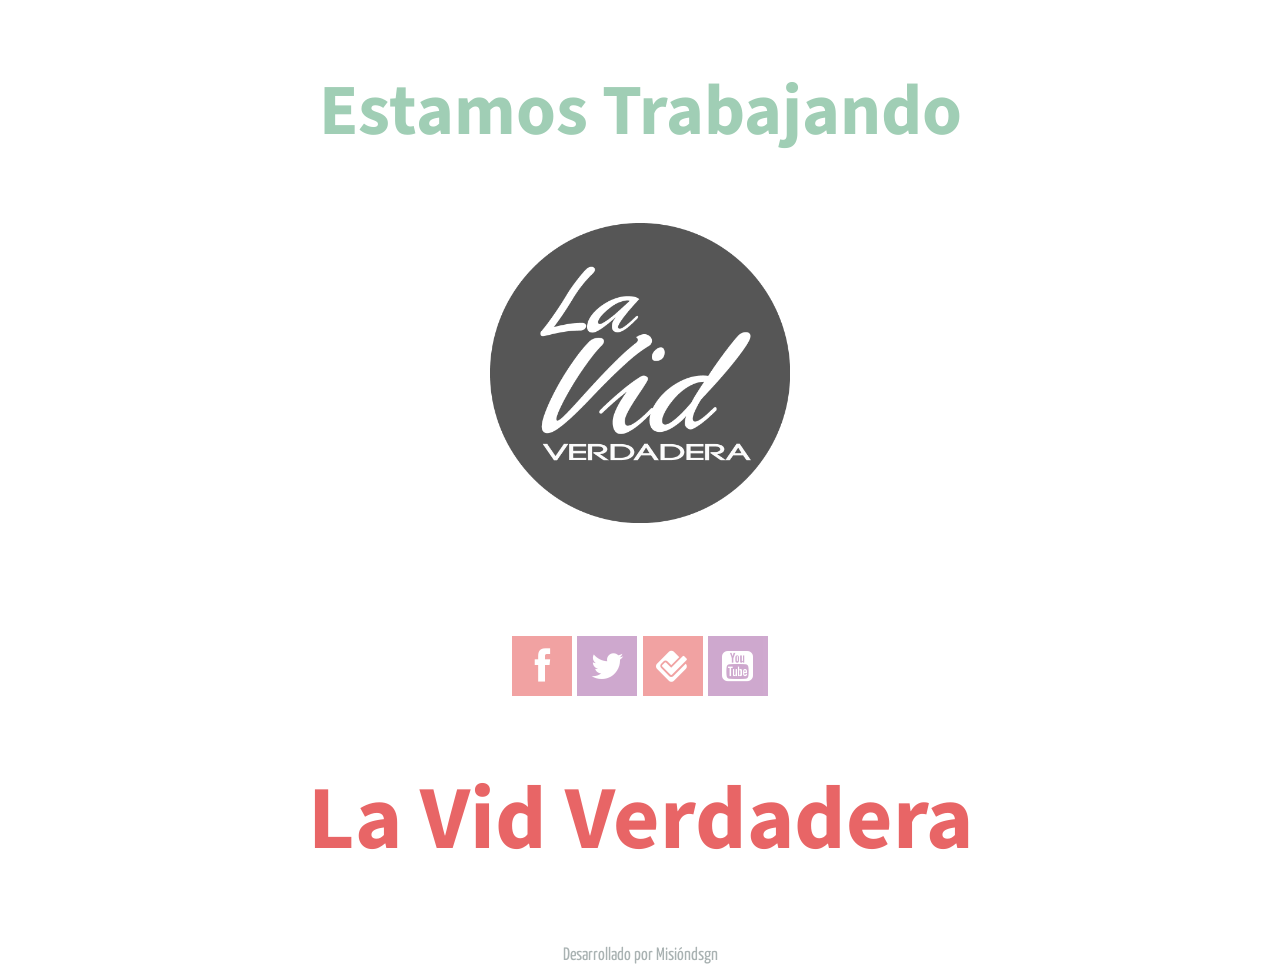
<file: index.html>
<!doctype html>
<html lang="es">
<head>
	<meta charset="utf-8" />
	<title>Estamos en Construcción | La Vid Verdadera Culiacán</title>
	<link rel="stylesheet" href="css/normalize.css">
	<link rel="stylesheet" href="css/estilo.css">
	<link href='http://fonts.googleapis.com/css?family=Source+Sans+Pro:300' rel='stylesheet' type='text/css'>
	<link href='http://fonts.googleapis.com/css?family=Yanone+Kaffeesatz:300' rel='stylesheet' type='text/css'>
	<link href="//netdna.bootstrapcdn.com/font-awesome/4.0.3/css/font-awesome.css" rel="stylesheet">
	<link rel="stylesheet" href="css/font-awesome/css/font-awesome.min.css">

</head>
<body>
	<header>
		<h2>Estamos Trabajando</h2>
	</header>
	<img id="logo" src="img/logo.png" alt="">
	
	<section id="redessociales">

	<a href="https://www.facebook.com/lavidculiacan" class="redes uno op" target="_blank"><i class="fa fa-facebook rs"></i></a>
	<a href="https://twitter.com/lavidculiacan" class="redes dos op" target="_blank"><i class="fa fa-twitter rs"></i></a>
	<a href="https://es.foursquare.com/v/iglesia-la-vid-verdadera/51ba7036498e1e3c4ad664f1" class="redes uno op" target="_blank"><i class="fa fa-foursquare rs"></i></a>
	<a href="http://www.youtube.com/user/LaVidCuliacan" class="redes dos op" target="_blank"><i class="fa fa-youtube-square rs"></i></a>

	</section>
	<h1 id="titulo">La Vid Verdadera</h1>
	<footer><a href="https://twitter.com/sheshevnko" id="desarrollado">Desarrollado por Misióndsgn</a></footer>
	<script>
  (function(i,s,o,g,r,a,m){i['GoogleAnalyticsObject']=r;i[r]=i[r]||function(){
  (i[r].q=i[r].q||[]).push(arguments)},i[r].l=1*new Date();a=s.createElement(o),
  m=s.getElementsByTagName(o)[0];a.async=1;a.src=g;m.parentNode.insertBefore(a,m)
  })(window,document,'script','//www.google-analytics.com/analytics.js','ga');

  ga('create', 'UA-39935301-1', 'lavidculiacan.com');
  ga('send', 'pageview');

</script>
</body>
</html>
</file>
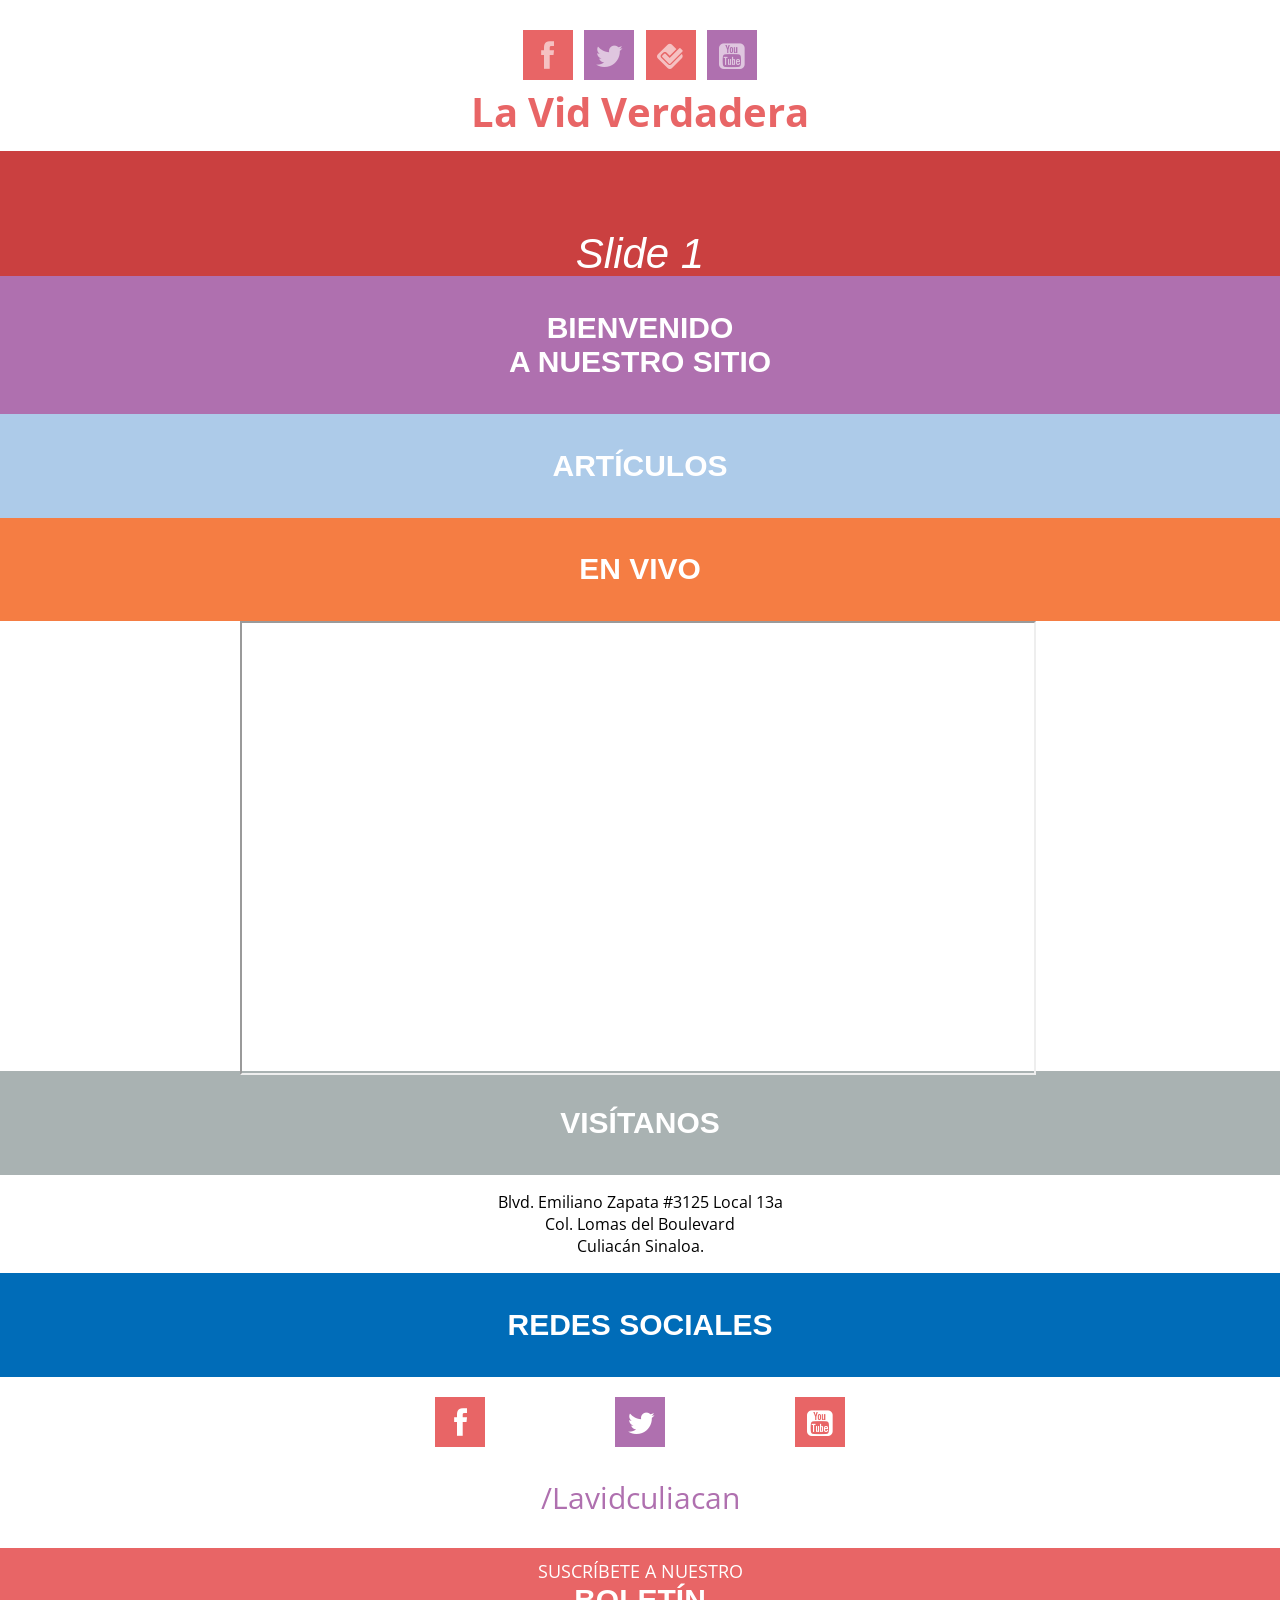
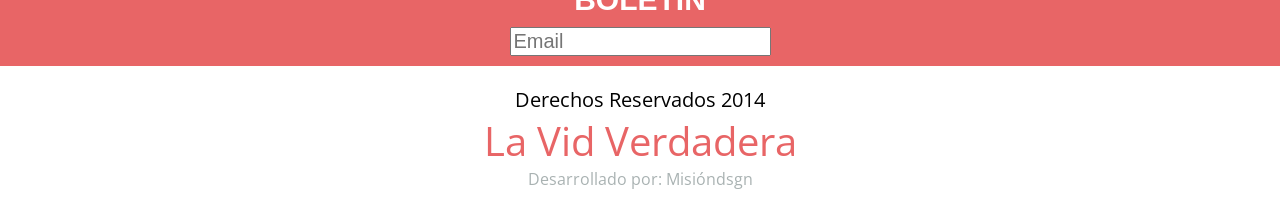
<file: completo/index.html>
<!doctype html>
<html lang="es">
<head>
	<meta charset="UTF-8" />
	<meta name="viewport" content="width=device-width, initial-scale=1"/>
	<title>Bienvenidos | La Vid Verdadera Culiacán</title>
	<link rel="stylesheet" href="css/normalize.css">
	<link rel="stylesheet" href="css/estilos.css">
	<link rel="stylesheet" href="css/slide_style.css">
	<link rel="stylesheet" href="css/font-awesome/css/font-awesome.min.css">
	<link rel="stylesheet" href="css/idangerous.swiper.css">
	<link href='http://fonts.googleapis.com/css?family=Open+Sans:300' rel='stylesheet' type='text/css'>
	<link href='http://fonts.googleapis.com/css?family=Open+Sans+Condensed:300' rel='stylesheet' type='text/css'>
	
</head>
<body>
	<header>
		<section id="redessociales_header">
			<a href="https://www.facebook.com/lavidculiacan" class="cuadros salmon" target="_blank"><i class="fa fa-facebook rs"></i></a>
			<a href="https://twitter.com/lavidculiacan" class="cuadros lila" target="_blank"><i class="fa fa-twitter rs"></i></a>
			<a href="https://es.foursquare.com/v/iglesia-la-vid-verdadera/51ba7036498e1e3c4ad664f1" class="cuadros salmon" target="_blank"><i class="fa fa-foursquare rs"></i></a>
			<a href="http://www.youtube.com/user/LaVidCuliacan" class="cuadros lila" target="_blank"><i class="fa fa-youtube-square rs"></i></a>
		</section>
		<h1>La Vid Verdadera</h1>
	</header>
	<section id="slide">
		 <div class="swiper-container">
    <div class="swiper-wrapper">
      <div class="swiper-slide red-slide">
        <div class="title">Slide 1</div>
      </div>
      <div class="swiper-slide blue-slide">
        <div class="title">Slide 2</div>
      </div>
      <div class="swiper-slide orange-slide">
        <div class="title">Slide 3</div>
      </div>
      <div class="swiper-slide green-slide">
        <div class="title">Slide 4</div>
      </div>
      <div class="swiper-slide pink-slide">
        <div class="title">Slide 5</div>
      </div>
      <div class="swiper-slide red-slide">
        <div class="title">Slide 6</div>
      </div>
      <div class="swiper-slide blue-slide">
        <div class="title">Slide 7</div>
      </div>
      <div class="swiper-slide orange-slide">
        <div class="title">Slide 8</div>
      </div>
    </div>
    <div class="pagination"></div>
  </div>
	</section>
	<section id="bienvenidos">
		<h2>BIENVENIDO <br /> A NUESTRO SITIO</h2>
	</section>
	<section id="articulos">
		<h2>ARTÍCULOS</h2>
	</section>
	<section id="live">
		<h2>EN VIVO</h2>
	</section>
		<section id="contenedor">
    		<div class="videoresponsive">
    		<iframe src="//www.ustream.tv/embed/12550894?wmode=direct"></iframe>
    		</div>
	</section>
	<section id="visitanos">
		<h2>VISÍTANOS</h2>
	</section>
		<p class="direccion">Blvd. Emiliano Zapata #3125 Local 13a <br /> Col. Lomas del Boulevard <br /> Culiacán Sinaloa.</p>
	
	<section id="map">
		<h2>MAPA</h2>
	</section>
	<section id="redessociales">
		<h2>REDES SOCIALES</h2>
	</section>
	<section id="redes">
		<a href="https://www.facebook.com/lavidculiacan" class="cuadros salmon rs"target="_blank"><i class="fa fa-facebook rs"></i></a>
		<a href="https://twitter.com/lavidculiacan" class="cuadros lila rs" target="_blank"><i class="fa fa-twitter rs"></i></a>
		<a href="http://www.youtube.com/user/LaVidCuliacan" class="cuadros salmon rs" target="_blank"><i class="fa fa-youtube-square rs"></i></a>
		<p>/Lavidculiacan</p>
	</section>
	<section id="boletin">

	<p class="slim">SUSCRÍBETE A NUESTRO</p><h2 class="boletin">BOLETÍN</h2>
	<input type="email" id="user-email" placeholder="Email"  required/>
	</section>
	<footer>
		<p class="dr">Derechos Reservados 2014</p>
		<p class="sello">La Vid Verdadera</p>
		<p class="desarrollado">Desarrollado por: <a href="#">Misióndsgn</a></p>
	</footer>
	<script src="js/jquery-1.10.1.min.js"></script>
  	<script src="js/idangerous.swiper-2.1.min.js"></script>
  <script>
  		var mySwiper = new Swiper('.swiper-container',{
    		pagination: '.pagination',
    		paginationClickable: true
  		})
  </script>
</body>
</html>
</file>
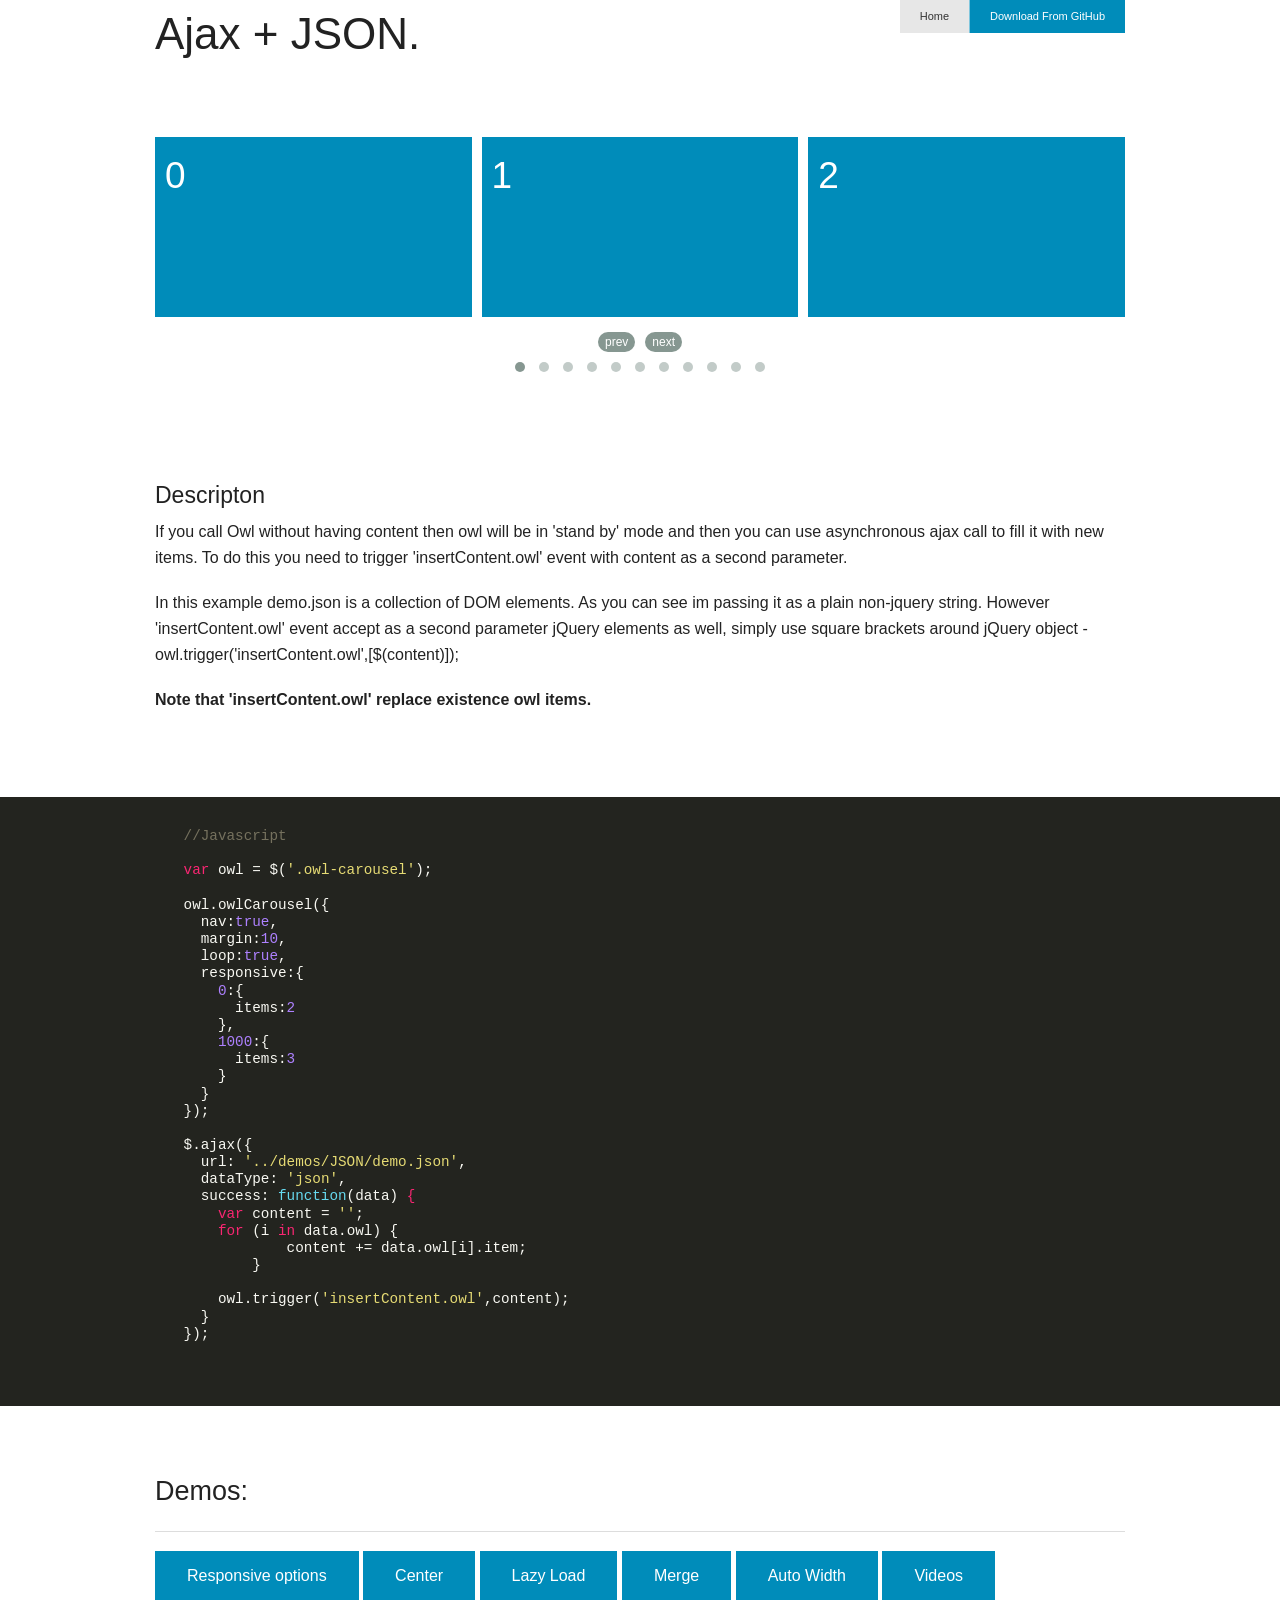
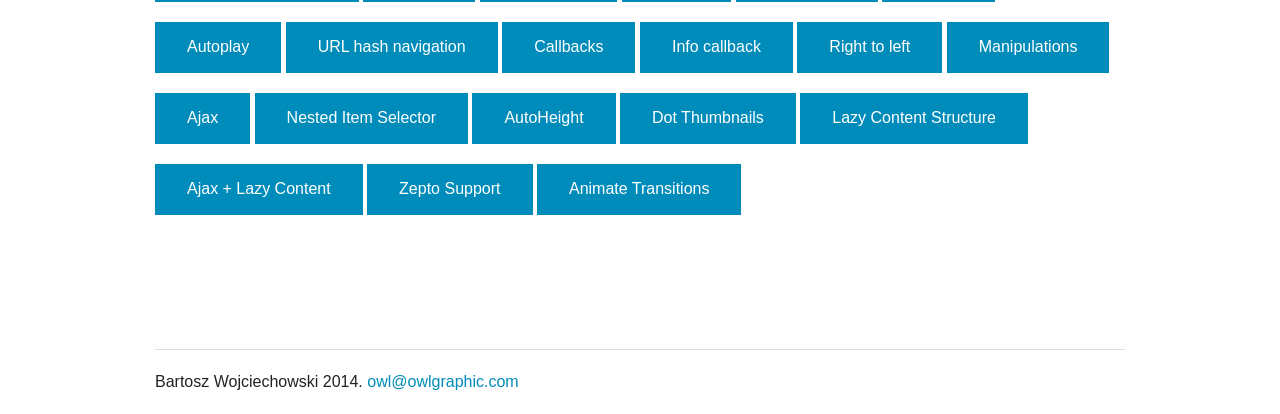
<file: completo/css/demos/ajax.html>
<!doctype html>
<html lang="en">
<head>
	<meta charset="UTF-8">
	<meta name="viewport" content="width=device-width, initial-scale=1.0" />
	<title>Owl Carousel 2.0.0-beta - Ajax + JSON demo</title>
	<link rel="stylesheet" href="../assets/css/foundation.min.css" />
	<link rel="stylesheet" href="../owlcarousel/owl.carousel.css">
	<link rel="stylesheet" href="../owlcarousel/owl.theme.css">
	<link rel="stylesheet" href="../assets/js/highlight/styles/monokai_sublime.css">
	<link rel="stylesheet" href="../assets/css/demo.css">
	
</head>
<body>
<div class="header">
	<div class="row">
	  <div class="large-12 columns">
		<h1 class="left">Ajax + JSON.</h1>
		<ul class="button-group right">
			<li><a href="../index.html" class="button secondary tiny button">Home</a></li>
			<li><a href="https://github.com/OwlFonk/OwlCarousel2" class="button tiny show-for-medium-up">Download From GitHub</a></li>
		</ul>
	  </div>
	</div>
</div>
<div class="margin-top">
	
	<div class="row">
		<div class="large-12 columns">
			<div class="owl-carousel">

			</div>
		</div>
	</div>
</div>

<div class="content">
	<div class="row margin-top">
		<div class="large-12 columns">
			<h4>Descripton</h4>
			<p>If you call Owl without having content then owl will be in 'stand by' mode and then you can use asynchronous ajax call to fill it with new items. To do this you need to trigger 'insertContent.owl' event with content as a second parameter.</p>
			<p>In this example demo.json is a collection of DOM elements. As you can see im passing it as a plain non-jquery string. However 'insertContent.owl' event accept as a second parameter jQuery elements as well, simply use square brackets around jQuery object - owl.trigger('insertContent.owl',[$(content)]); </p>
			<p><strong>Note that 'insertContent.owl' replace existence owl items.</strong></p>
		</div>
	</div>

	<div class="code">
		<div class="row margin-top">
			<div class="large-12 columns">
	<pre><code>
//Javascript

var owl = $('.owl-carousel');

owl.owlCarousel({
	nav:true,
	margin:10,
	loop:true,
	responsive:{
		0:{
			items:2
		},
		1000:{
			items:3
		}
	}
});

$.ajax({
	url: '../demos/JSON/demo.json',
	dataType: 'json',
	success: function(data) {
		var content = '';
		for (i in data.owl) {
            content += data.owl[i].item;
        }

		owl.trigger('insertContent.owl',content);
	}
});

	</code></pre>
			</div>
		</div>
	</div>
	
	<div class="demos-buttons margin-top">
		<div class="row">
			<div class="large-12 columns">
				<h3>Demos:</h3>
				<hr>
				<a href="responsiveoptions.html" class="button">Responsive options</a>
				<a href="center.html" class="button">Center</a>
				<a href="lazyload.html" class="button">Lazy Load</a>
				<a href="merge.html" class="button">Merge</a>
				<a href="autowidth.html" class="button">Auto Width</a>
				<a href="videos.html" class="button">Videos</a>
				<a href="autoplay.html" class="button">Autoplay</a>
				<a href="urlhash.html" class="button">URL hash navigation</a>
				<a href="callbacks.html" class="button">Callbacks</a>
				<a href="info.html" class="button">Info callback</a>
				<a href="rtl.html" class="button">Right to left</a>
				<a href="manipulations.html" class="button">Manipulations</a>
				<a href="ajax.html" class="button">Ajax</a>
				<a href="nestedItemSelector.html" class="button">Nested Item Selector</a>
				<a href="autoHeight.html" class="button">AutoHeight</a>	
				<a href="thumbnails.html" class="button">Dot Thumbnails</a>
				<a href="lazyContent.html" class="button">Lazy Content Structure</a>
				<a href="ajaxLazyContent.html" class="button">Ajax + Lazy Content</a>
				<a href="zepto.html" class="button">Zepto Support</a>
				<a href="animate.html" class="button">Animate Transitions</a>
			</div>
		</div>
	</div>
</div>	
<div class="footer">
	<div class="row margin-top">
		<div class="large-12 columns">
			<hr>
			<p>Bartosz Wojciechowski 2014. <a href="mailto:owl@owlgraphic.com">owl@owlgraphic.com</a></p>
		</div>
	</div>
</div>

<script src="../assets/js/jquery-1.11.0.min.js"></script>
<script src="../owlcarousel/owl.carousel.js?v=beta.1.8"></script>
<script src="../assets/js/highlight/highlight.pack.js"></script>
<script src="../assets/js/app.js"></script>

<script>
jQuery(document).ready(function($) {

	var owl = $('.owl-carousel');
	owl.owlCarousel({
		nav:true,
		margin:10,
		loop:true,
		responsive:{
			0:{
				items:2
			},
			1000:{
				items:3
			}
		}
	});

	$.ajax({
		url: '../demos/JSON/demo.json',
		dataType: 'json',
		success: function(data) {
			var content = '';
			for (i in data.owl) {
                content += data.owl[i].item;
            }

			owl.trigger('insertContent.owl',content);
		}
	});
});

</script>


</body>
</html>
</file>
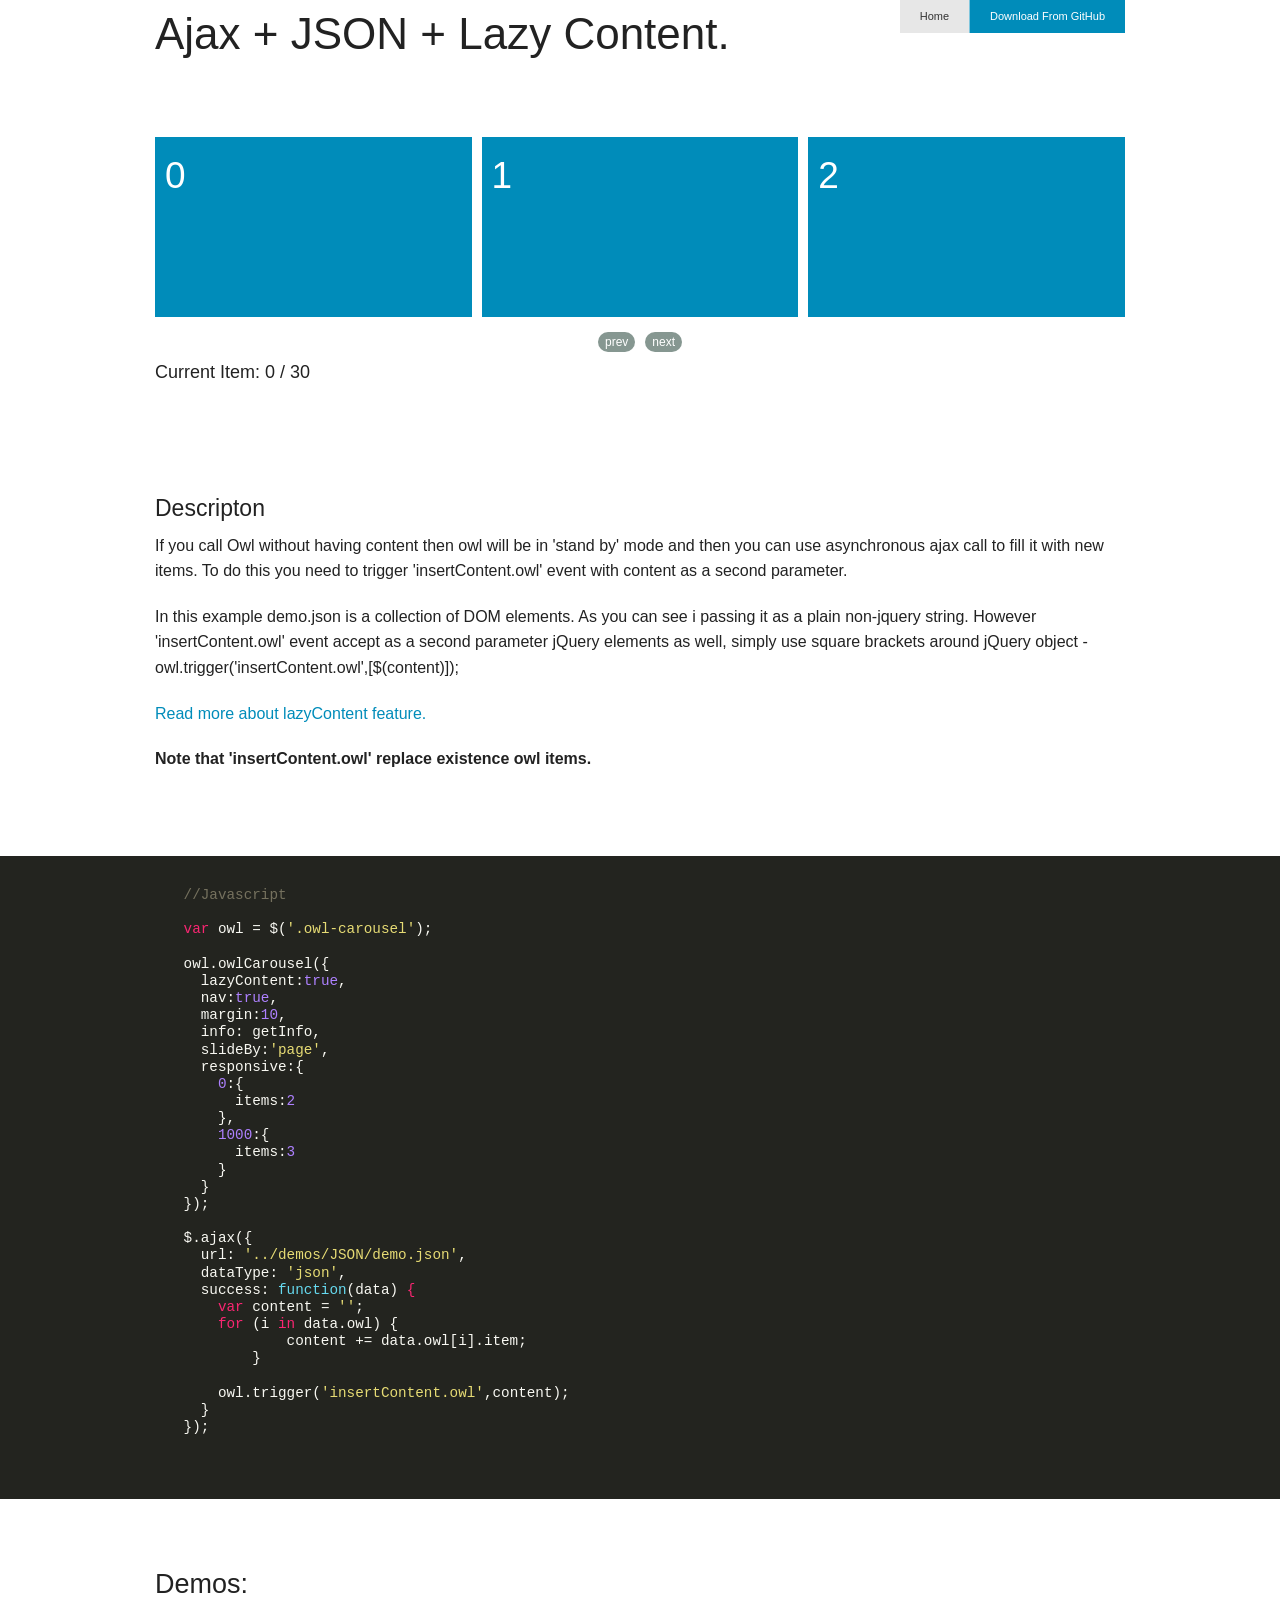
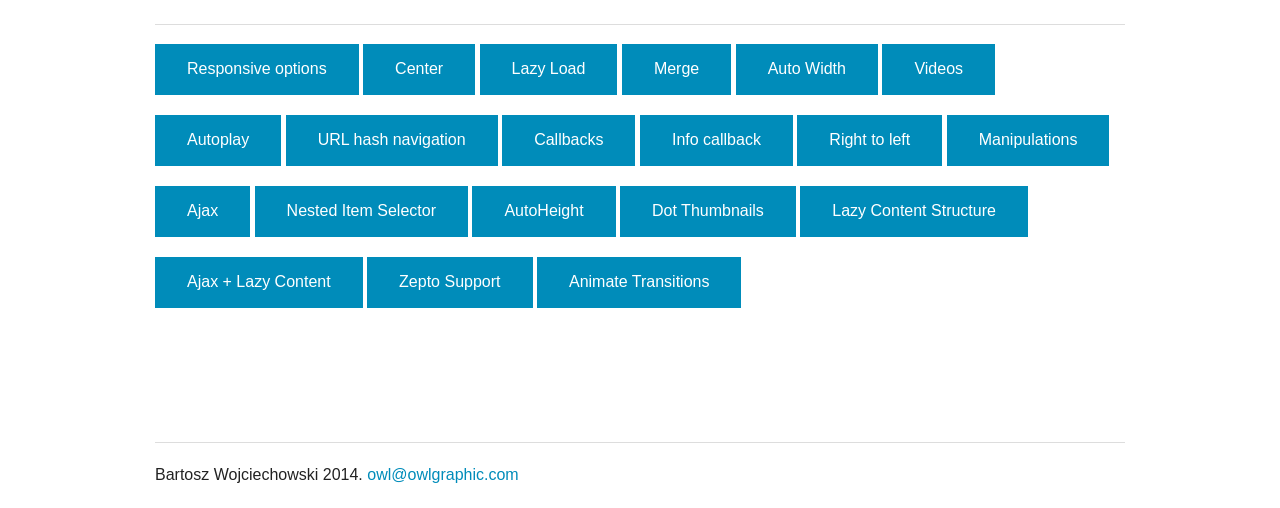
<file: completo/css/demos/ajaxLazyContent.html>
<!doctype html>
<html lang="en">
<head>
	<meta charset="UTF-8">
	<meta name="viewport" content="width=device-width, initial-scale=1.0" />
	<title>Owl Carousel 2.0.0-beta - Ajax + JSON + Lazy Content demo</title>
	<link rel="stylesheet" href="../assets/css/foundation.min.css" />
	<link rel="stylesheet" href="../owlcarousel/owl.carousel.css">
	<link rel="stylesheet" href="../owlcarousel/owl.theme.css">
	<link rel="stylesheet" href="../assets/js/highlight/styles/monokai_sublime.css">
	<link rel="stylesheet" href="../assets/css/demo.css">
	
</head>
<body>
<div class="header">
	<div class="row">
	  <div class="large-12 columns">
		<h1 class="left">Ajax + JSON + Lazy Content.</h1>
		<ul class="button-group right">
			<li><a href="../index.html" class="button secondary tiny button">Home</a></li>
			<li><a href="https://github.com/OwlFonk/OwlCarousel2" class="button tiny show-for-medium-up">Download From GitHub</a></li>
		</ul>
	  </div>
	</div>
</div>
<div class="margin-top">
	
	<div class="row">
		<div class="large-12 columns">
			<div class="owl-carousel">
			</div>
			<h5>Current Item: <span class="currentPosition"></span> / <span class="allItems"></span></h5>
		</div>
	</div>
</div>

<div class="content">
	<div class="row margin-top">
		<div class="large-12 columns">
			<h4>Descripton</h4>
			<p>If you call Owl without having content then owl will be in 'stand by' mode and then you can use asynchronous ajax call to fill it with new items. To do this you need to trigger 'insertContent.owl' event with content as a second parameter.</p>
			<p>In this example demo.json is a collection of DOM elements. As you can see i passing it as a plain non-jquery string. However 'insertContent.owl' event accept as a second parameter jQuery elements as well, simply use square brackets around jQuery object - owl.trigger('insertContent.owl',[$(content)]); </p>
			<p><a href="lazyContent.html">Read more about lazyContent feature.</a></p>
			<p><strong>Note that 'insertContent.owl' replace existence owl items.</strong></p>
		</div>
	</div>

	<div class="code">
		<div class="row margin-top">
			<div class="large-12 columns">
	<pre><code>
//Javascript

var owl = $('.owl-carousel');

owl.owlCarousel({
	lazyContent:true,
	nav:true,
	margin:10,
	info: getInfo,
	slideBy:'page',
	responsive:{
		0:{
			items:2
		},
		1000:{
			items:3
		}
	}
});

$.ajax({
	url: '../demos/JSON/demo.json',
	dataType: 'json',
	success: function(data) {
		var content = '';
		for (i in data.owl) {
            content += data.owl[i].item;
        }

		owl.trigger('insertContent.owl',content);
	}
});

	</code></pre>
			</div>
		</div>
	</div>
	
	<div class="demos-buttons margin-top">
		<div class="row">
			<div class="large-12 columns">
				<h3>Demos:</h3>
				<hr>
				<a href="responsiveoptions.html" class="button">Responsive options</a>
				<a href="center.html" class="button">Center</a>
				<a href="lazyload.html" class="button">Lazy Load</a>
				<a href="merge.html" class="button">Merge</a>
				<a href="autowidth.html" class="button">Auto Width</a>
				<a href="videos.html" class="button">Videos</a>
				<a href="autoplay.html" class="button">Autoplay</a>
				<a href="urlhash.html" class="button">URL hash navigation</a>
				<a href="callbacks.html" class="button">Callbacks</a>
				<a href="info.html" class="button">Info callback</a>
				<a href="rtl.html" class="button">Right to left</a>
				<a href="manipulations.html" class="button">Manipulations</a>
				<a href="ajax.html" class="button">Ajax</a>
				<a href="nestedItemSelector.html" class="button">Nested Item Selector</a>
				<a href="autoHeight.html" class="button">AutoHeight</a>	
				<a href="thumbnails.html" class="button">Dot Thumbnails</a>
				<a href="lazyContent.html" class="button">Lazy Content Structure</a>
				<a href="ajaxLazyContent.html" class="button">Ajax + Lazy Content</a>
				<a href="zepto.html" class="button">Zepto Support</a>
				<a href="animate.html" class="button">Animate Transitions</a>

			</div>
		</div>
	</div>
</div>	
<div class="footer">
	<div class="row margin-top">
		<div class="large-12 columns">
			<hr>
			<p>Bartosz Wojciechowski 2014. <a href="mailto:owl@owlgraphic.com">owl@owlgraphic.com</a></p>
		</div>
	</div>
</div>

<script src="../assets/js/jquery-1.11.0.min.js"></script>
<script src="../owlcarousel/owl.carousel.js?v=beta.1.8"></script>
<script src="../assets/js/highlight/highlight.pack.js"></script>
<script src="../assets/js/app.js"></script>

<script>
jQuery(document).ready(function($) {

	var owl = $('.owl-carousel');

	owl.owlCarousel({
		lazyContent:true,
		nav:true,
		margin:10,
		info: getInfo,
		slideBy:'page',
		responsive:{
			0:{
				items:2
			},
			1000:{
				items:3
			}
		}
	});

	$.ajax({
		url: '../demos/JSON/demo.json',
		dataType: 'json',
		success: function(data) {
			var content = '';
			for (i in data.owl) {
                content += data.owl[i].item;
            }

			owl.trigger('insertContent.owl',content);
		}
	});

	function getInfo(i){
		var owlInfo = i,prop,value,name;
		var current = i['currentPosition'];
		var all = i['allItems'];

		$('.currentPosition').text(current);
		$('.allItems').text(all);
	}

});

</script>


</body>
</html>
</file>
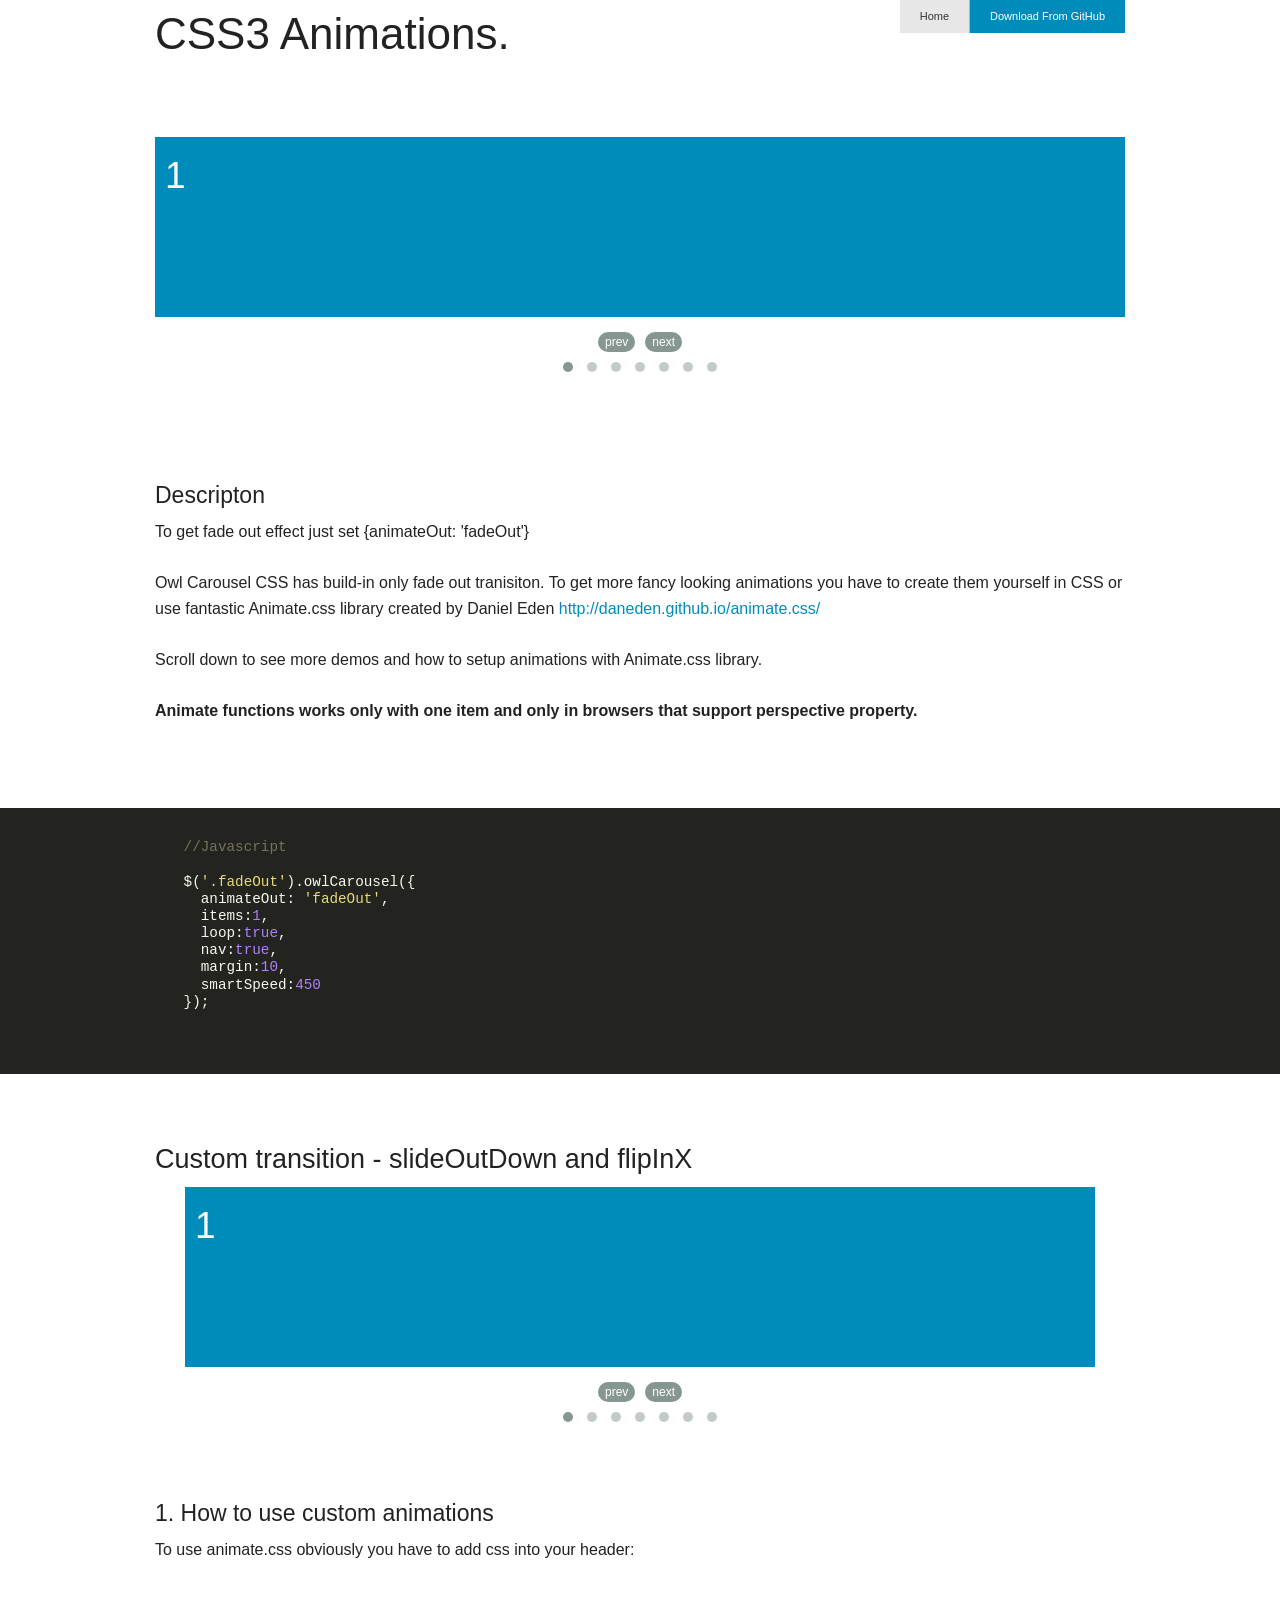
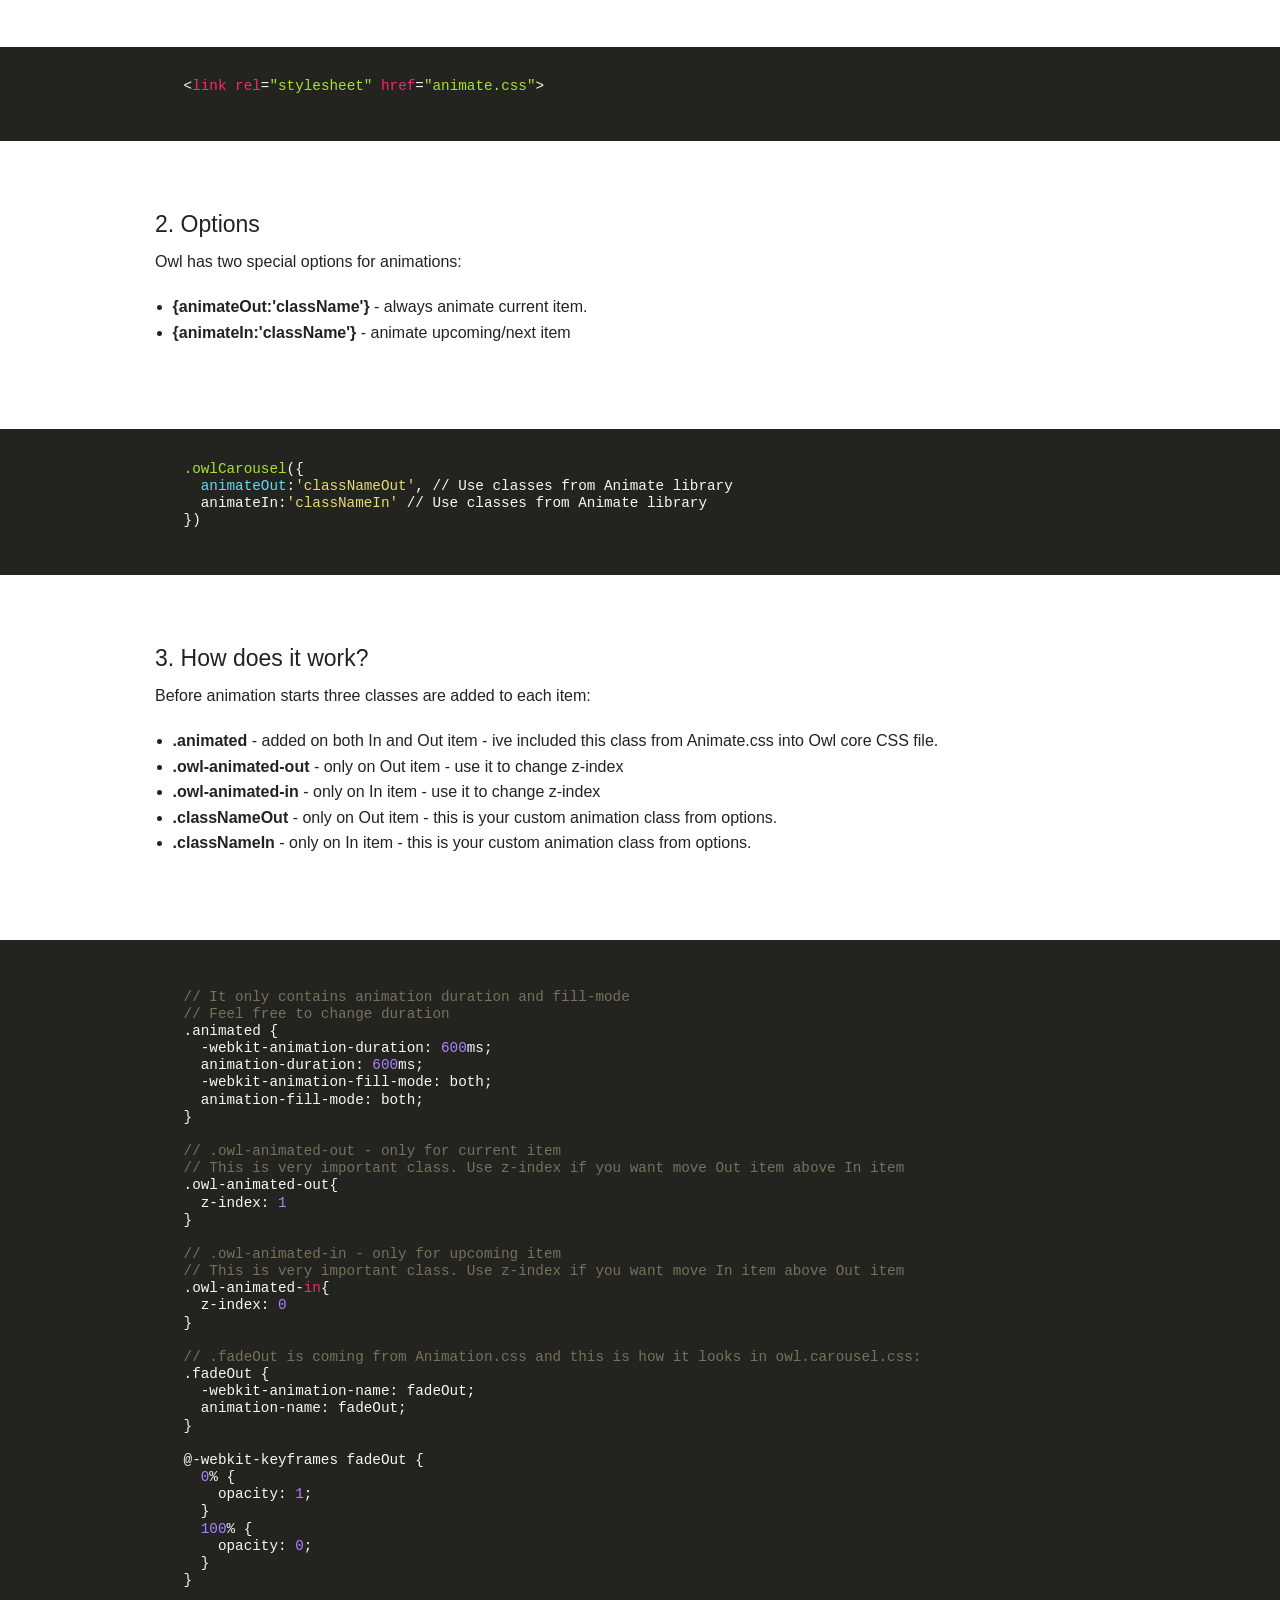
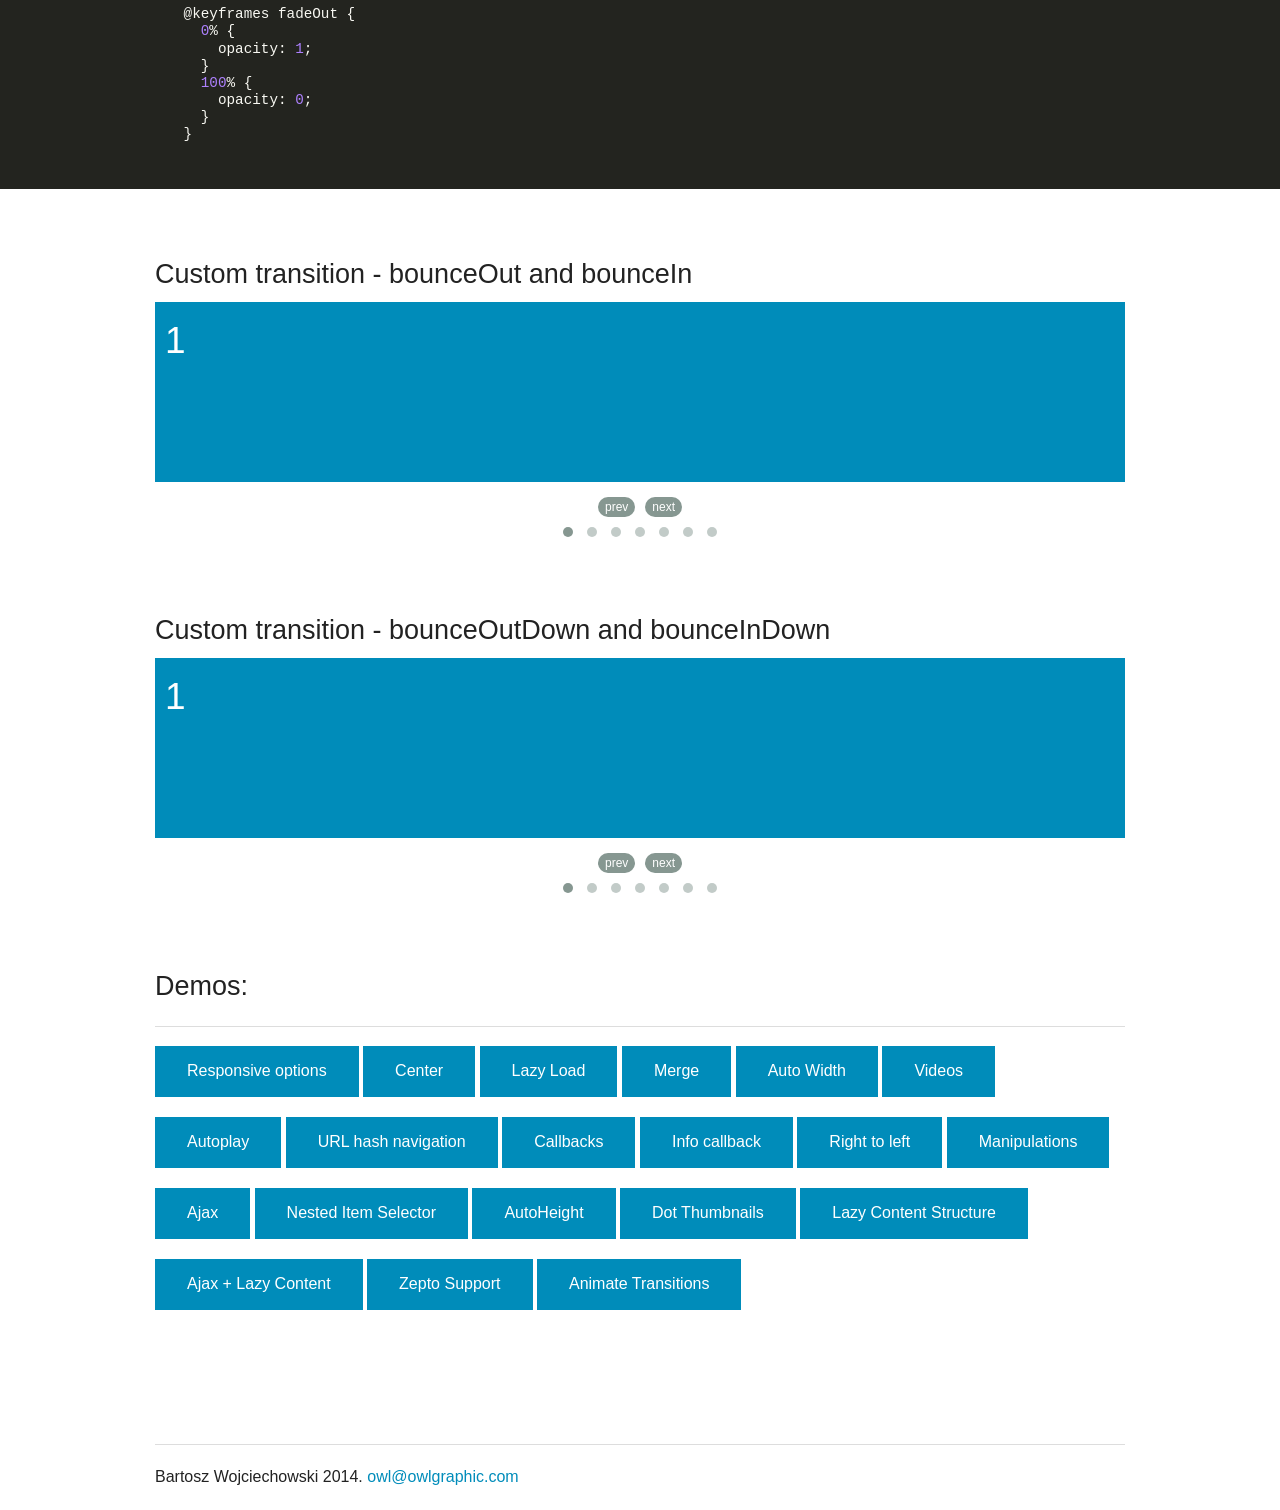
<file: completo/css/demos/animate.html>
<!doctype html>
<html lang="en">
<head>
	<meta charset="UTF-8">
	<meta name="viewport" content="width=device-width, initial-scale=1.0" />
	<title>Owl Carousel 2.0.0-beta - CSS3 Animations - demo</title>
	<link rel="stylesheet" href="../assets/css/foundation.min.css" />
	<link rel="stylesheet" href="../owlcarousel/owl.carousel.css">
	<link rel="stylesheet" href="../owlcarousel/owl.theme.css">
	<link rel="stylesheet" href="../assets/css/animate.css">

	<link rel="stylesheet" href="../assets/js/highlight/styles/monokai_sublime.css">
	<link rel="stylesheet" href="../assets/css/demo.css">
	
</head>
<body>
<div class="header">
	<div class="row">
	  <div class="large-12 columns">
		<h1 class="left">CSS3 Animations.</h1>
		<ul class="button-group right">
			<li><a href="../index.html" class="button secondary tiny button">Home</a></li>
			<li><a href="https://github.com/OwlFonk/OwlCarousel2" class="button tiny show-for-medium-up">Download From GitHub</a></li>
		</ul>
	  </div>
	</div>
</div>
<div class="margin-top">
	<div class="row">
		<div class="large-12 columns">
			<div class="fadeOut">
				<div class="article "><h2>1</h2></div>
				<div class="article red"><h2>2</h2></div>
				<div class="article green"><h2>3</h2></div>
				<div class="article yellow"><h2>4</h2></div>
				<div class="article curry"><h2>5</h2></div>
				<div class="article pink"><h2>6</h2></div>
				<div class="article darkblue"><h2>7</h2></div>
			</div>
		</div>
	</div>
</div>
<div class="content">
	<div class="row margin-top">
		<div class="large-12 columns">
			<h4>Descripton</h4>
			<p>
				To get fade out effect just set {animateOut: 'fadeOut'} <br><br>
			
				Owl Carousel CSS has build-in only fade out tranisiton.
				To get more fancy looking animations you have to create them yourself in CSS or use fantastic Animate.css library created by Daniel Eden <a href="http://daneden.github.io/animate.css/">http://daneden.github.io/animate.css/</a> 
				<br>
				<br>
				Scroll down to see more demos and how to setup animations with Animate.css library.

				<br><br>
				<strong>Animate functions works only with one item and only in browsers that support perspective property.</strong>
				
			</p>
		</div>
	</div>

	<div class="code">
		<div class="row margin-top">
			<div class="large-12 columns">
	<pre><code>
//Javascript

$('.fadeOut').owlCarousel({
	animateOut: 'fadeOut',
	items:1,
	loop:true,
	nav:true,
	margin:10,
	smartSpeed:450
});

	</code></pre>
			</div>
		</div>
	</div>
	

	<div class="row margin-top">
		<div class="large-12 columns">
			<h3>Custom transition - slideOutDown and flipInX</h3>
			<div class="custom1">
				<div class="article "><h2>1</h2></div>
				<div class="article red"><h2>2</h2></div>
				<div class="article green"><h2>3</h2></div>
				<div class="article yellow"><h2>4</h2></div>
				<div class="article curry"><h2>5</h2></div>
				<div class="article pink"><h2>6</h2></div>
				<div class="article darkblue"><h2>7</h2></div>
			</div>
		</div>
	</div>

	<div class="row margin-top">
		<div class="large-12 columns">
			<h4>1. How to use custom animations</h4>
			<p>To use animate.css obviously you have to add css into your header:</p>
		</div>
	</div>

	<div class="code margin-top">
		<div class="row ">
			<div class="large-12 columns">
	<pre><code>
&lt;link rel="stylesheet" href="animate.css"&gt;
	</code></pre>
			</div>
		</div>
	</div>

	<div class="row margin-top">
		<div class="large-12 columns">
			<h4>2. Options</h4>
			<p>

Owl has two special options for animations:
<ul>
	<li><strong>{animateOut:'className'}</strong> - always animate current item.</li>
	<li><strong>{animateIn:'className'}</strong> - animate upcoming/next item</li>
</ul>
			</p>
		</div>
	</div>

	<div class="code margin-top">
		<div class="row ">
			<div class="large-12 columns">
	<pre><code>
.owlCarousel({
	animateOut:'classNameOut', // Use classes from Animate library
	animateIn:'classNameIn' // Use classes from Animate library
})
	</code></pre>
			</div>
		</div>
	</div>




	<div class="row margin-top">
		<div class="large-12 columns">
			<h4>3. How does it work?</h4>
			<p>
Before animation starts three classes are added to each item:
<ul>
	<li><strong>.animated</strong> - added on both In and Out item - ive included this class from Animate.css into Owl core CSS file. </li>
	<li><strong>.owl-animated-out</strong> - only on Out item - use it to change z-index</li>
	<li><strong>.owl-animated-in</strong> - only on In item - use it to change z-index</li>
	<li><strong>.classNameOut</strong> - only on Out item - this is your custom animation class from options.</li>
	<li><strong>.classNameIn</strong> - only on In item - this is your custom animation class from options.</li>
</ul>
			</p>
		</div>
	</div>

	<div class="code margin-top">
		<div class="row ">
			<div class="large-12 columns">
	<pre><code>

// It only contains animation duration and fill-mode
// Feel free to change duration
.animated {
  -webkit-animation-duration: 600ms;
  animation-duration: 600ms;
  -webkit-animation-fill-mode: both;
  animation-fill-mode: both;
}

// .owl-animated-out - only for current item
// This is very important class. Use z-index if you want move Out item above In item
.owl-animated-out{
	z-index: 1
}

// .owl-animated-in - only for upcoming item
// This is very important class. Use z-index if you want move In item above Out item
.owl-animated-in{
	z-index: 0
}

// .fadeOut is coming from Animation.css and this is how it looks in owl.carousel.css: 
.fadeOut {
  -webkit-animation-name: fadeOut;
  animation-name: fadeOut;
}

@-webkit-keyframes fadeOut {
  0% {
    opacity: 1;
  }
  100% {
    opacity: 0;
  }
}

@keyframes fadeOut {
  0% {
    opacity: 1;
  }
  100% {
    opacity: 0;
  }
}
	</code></pre>
			</div>
		</div>
	</div>

	<div class="row margin-top">
		<div class="large-12 columns">
			<h3>Custom transition - bounceOut and bounceIn</h3>
			<div class="custom2">
				<div class="article "><h2>1</h2></div>
				<div class="article red"><h2>2</h2></div>
				<div class="article green"><h2>3</h2></div>
				<div class="article yellow"><h2>4</h2></div>
				<div class="article curry"><h2>5</h2></div>
				<div class="article pink"><h2>6</h2></div>
				<div class="article darkblue"><h2>7</h2></div>
			</div>
		</div>
	</div>

	<div class="row margin-top">
		<div class="large-12 columns">
			<h3>Custom transition - bounceOutDown and bounceInDown</h3>
			<div class="custom3">
				<div class="article "><h2>1</h2></div>
				<div class="article red"><h2>2</h2></div>
				<div class="article green"><h2>3</h2></div>
				<div class="article yellow"><h2>4</h2></div>
				<div class="article curry"><h2>5</h2></div>
				<div class="article pink"><h2>6</h2></div>
				<div class="article darkblue"><h2>7</h2></div>
			</div>
		</div>
	</div>




	<div class="demos-buttons margin-top">
		<div class="row">
			<div class="large-12 columns">
				<h3>Demos:</h3>
				<hr>
				<a href="responsiveoptions.html" class="button">Responsive options</a>
				<a href="center.html" class="button">Center</a>
				<a href="lazyload.html" class="button">Lazy Load</a>
				<a href="merge.html" class="button">Merge</a>
				<a href="autowidth.html" class="button">Auto Width</a>
				<a href="videos.html" class="button">Videos</a>
				<a href="autoplay.html" class="button">Autoplay</a>
				<a href="urlhash.html" class="button">URL hash navigation</a>
				<a href="callbacks.html" class="button">Callbacks</a>
				<a href="info.html" class="button">Info callback</a>
				<a href="rtl.html" class="button">Right to left</a>
				<a href="manipulations.html" class="button">Manipulations</a>
				<a href="ajax.html" class="button">Ajax</a>
				<a href="nestedItemSelector.html" class="button">Nested Item Selector</a>
				<a href="autoHeight.html" class="button">AutoHeight</a>	
				<a href="thumbnails.html" class="button">Dot Thumbnails</a>
				<a href="lazyContent.html" class="button">Lazy Content Structure</a>
				<a href="ajaxLazyContent.html" class="button">Ajax + Lazy Content</a>
				<a href="zepto.html" class="button">Zepto Support</a>
				<a href="animate.html" class="button">Animate Transitions</a>
			</div>
		</div>
	</div>
</div>	
<div class="footer">
	<div class="row margin-top">
		<div class="large-12 columns">
			<hr>
			<p>Bartosz Wojciechowski 2014. <a href="mailto:owl@owlgraphic.com">owl@owlgraphic.com</a></p>
		</div>
	</div>
</div>

<script src="../assets/js/jquery-1.11.0.min.js"></script>
<script src="../owlcarousel/owl.carousel.js?v=beta.1.8"></script>
<script src="../assets/js/highlight/highlight.pack.js"></script>
<script src="../assets/js/app.js"></script>

<script>
jQuery(document).ready(function($) {
	$('.fadeOut').owlCarousel({
		animateOut: 'fadeOut',
		items:1,
		loop:true,
		nav:true,
		margin:10,
		smartSpeed:450,
		autoplay:true,
		autoplayTimeout:2000
	});

	$('.custom1').owlCarousel({
		animateOut: 'slideOutDown',
		animateIn: 'flipInX',
		items:1,
		loop:true,
		nav:true,
		margin:30,
		stagePadding:30,
		smartSpeed:450
	});

	$('.custom2').owlCarousel({
		animateOut: 'bounceOut',
		animateIn: 'bounceIn',
		items:1,
		loop:true,
		nav:true,
		margin:10
	});

	$('.custom3').owlCarousel({
		animateOut: 'bounceOutDown',
		animateIn: 'bounceInDown',
		items:1,
		loop:true,
		nav:true,
		margin:10,
		stagePadding:0,
		smartSpeed:450
	});

});

</script>


</body>
</html>
</file>
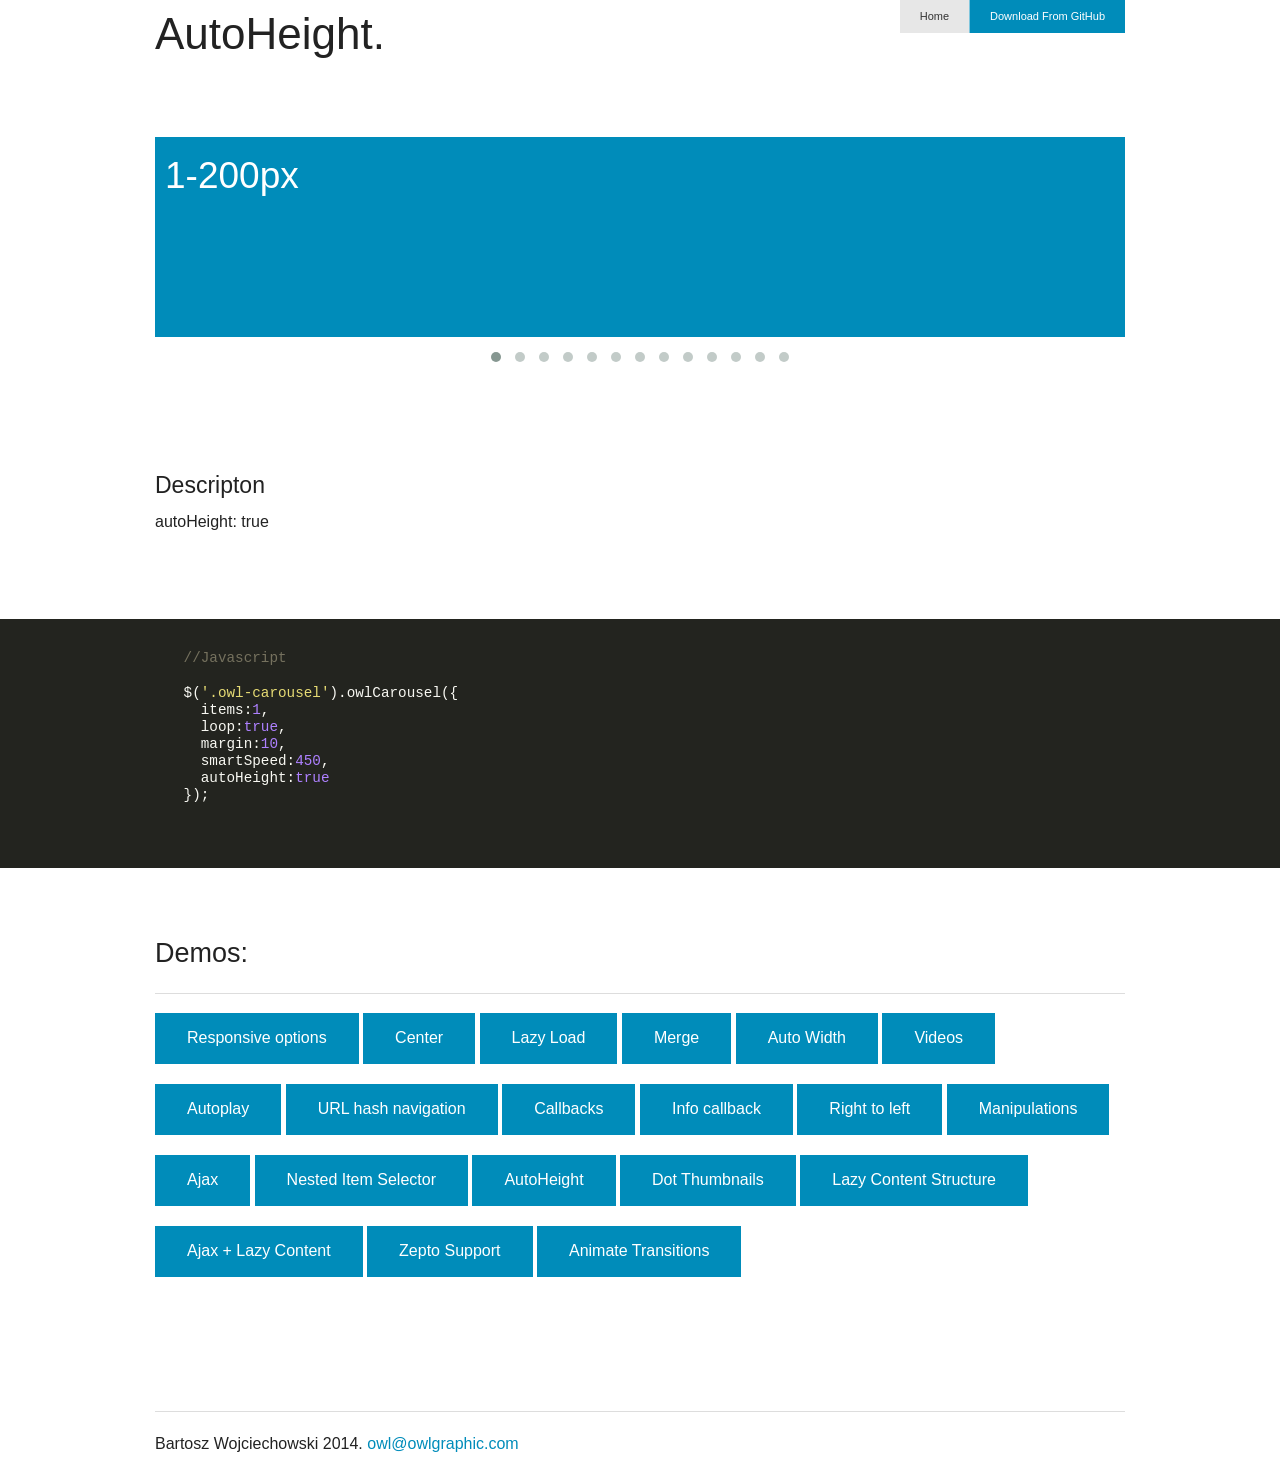
<file: completo/css/demos/autoHeight.html>
<!doctype html>
<html lang="en">
<head>
	<meta charset="UTF-8">
	<meta name="viewport" content="width=device-width, initial-scale=1.0" />
	<title>Owl Carousel 2.0.0-beta - AutoHeight - demo</title>
	<link rel="stylesheet" href="../assets/css/foundation.min.css" />
	<link rel="stylesheet" href="../owlcarousel/owl.carousel.css">
	<link rel="stylesheet" href="../owlcarousel/owl.theme.css">
	<link rel="stylesheet" href="../assets/js/highlight/styles/monokai_sublime.css">
	<link rel="stylesheet" href="../assets/css/demo.css">
	
</head>
<body>
<div class="header">
	<div class="row">
	  <div class="large-12 columns">
		<h1 class="left">AutoHeight.</h1>
		<ul class="button-group right">
			<li><a href="../index.html" class="button secondary tiny button">Home</a></li>
			<li><a href="https://github.com/OwlFonk/OwlCarousel2" class="button tiny show-for-medium-up">Download From GitHub</a></li>
		</ul>
	  </div>
	</div>
</div>
<div class="margin-top">
	
	<div class="row">
		<div class="large-12 columns">

			<div class="owl-carousel">
				<div class="article" style="height:200px"><h2>1-200px</h2></div>
				<div class="article" style="height:500px"><h2>2-500px</h2></div>
				<div class="article" style="height:400px"><h2>3-400px</h2></div>
				<div class="article" style="height:600px"><h2>4-600px</h2></div>
				<div class="article" style="height:300px"><h2>5-300px</h2></div>
				<div class="article" style="height:400px"><h2>6-400px</h2></div>
				<div class="article" style="height:650px"><h2>7-650px</h2></div>
				<div class="article" style="height:250px"><h2>8-250px</h2></div>
				<div class="article" style="height:100px"><h2>8-100px</h2></div>
				<div class="article" style="height:350px"><h2>10-350px</h2></div>
				<div class="article" style="height:600px"><h2>11-600px</h2></div>
				<div class="article" style="height:300px"><h2>12-300px</h2></div>
				<div class="article" style="height:400px"><h2>13-400px</h2></div>
			</div>
		</div>
	</div>
</div>
<div class="content">
	<div class="row margin-top">
		<div class="large-12 columns">
			<h4>Descripton</h4>
			<p>autoHeight: true</p>
		</div>
	</div>

	<div class="code">
		<div class="row margin-top">
			<div class="large-12 columns">
	<pre><code>
//Javascript

$('.owl-carousel').owlCarousel({
	items:1,
	loop:true,
	margin:10,
	smartSpeed:450,
	autoHeight:true
});

	</code></pre>
			</div>
		</div>
	</div>
	
	<div class="demos-buttons margin-top">
		<div class="row">
			<div class="large-12 columns">
				<h3>Demos:</h3>
				<hr>
				<a href="responsiveoptions.html" class="button">Responsive options</a>
				<a href="center.html" class="button">Center</a>
				<a href="lazyload.html" class="button">Lazy Load</a>
				<a href="merge.html" class="button">Merge</a>
				<a href="autowidth.html" class="button">Auto Width</a>
				<a href="videos.html" class="button">Videos</a>
				<a href="autoplay.html" class="button">Autoplay</a>
				<a href="urlhash.html" class="button">URL hash navigation</a>
				<a href="callbacks.html" class="button">Callbacks</a>
				<a href="info.html" class="button">Info callback</a>
				<a href="rtl.html" class="button">Right to left</a>
				<a href="manipulations.html" class="button">Manipulations</a>
				<a href="ajax.html" class="button">Ajax</a>
				<a href="nestedItemSelector.html" class="button">Nested Item Selector</a>
				<a href="autoHeight.html" class="button">AutoHeight</a>	
				<a href="thumbnails.html" class="button">Dot Thumbnails</a>
				<a href="lazyContent.html" class="button">Lazy Content Structure</a>
				<a href="ajaxLazyContent.html" class="button">Ajax + Lazy Content</a>
				<a href="zepto.html" class="button">Zepto Support</a>
				<a href="animate.html" class="button">Animate Transitions</a>
			</div>
		</div>
	</div>
</div>	
<div class="footer">
	<div class="row margin-top">
		<div class="large-12 columns">
			<hr>
			<p>Bartosz Wojciechowski 2014. <a href="mailto:owl@owlgraphic.com">owl@owlgraphic.com</a></p>
		</div>
	</div>
</div>

<script src="../assets/js/jquery-1.11.0.min.js"></script>
<script src="../owlcarousel/owl.carousel.js?v=beta.1.8"></script>
<script src="../assets/js/highlight/highlight.pack.js"></script>
<script src="../assets/js/app.js"></script>

<script>
jQuery(document).ready(function($) {
	$('.owl-carousel').owlCarousel({
		items:1,
		loop:true,
		margin:10,
		smartSpeed:450,
		autoHeight:true
	});
});



</script>


</body>
</html>
</file>
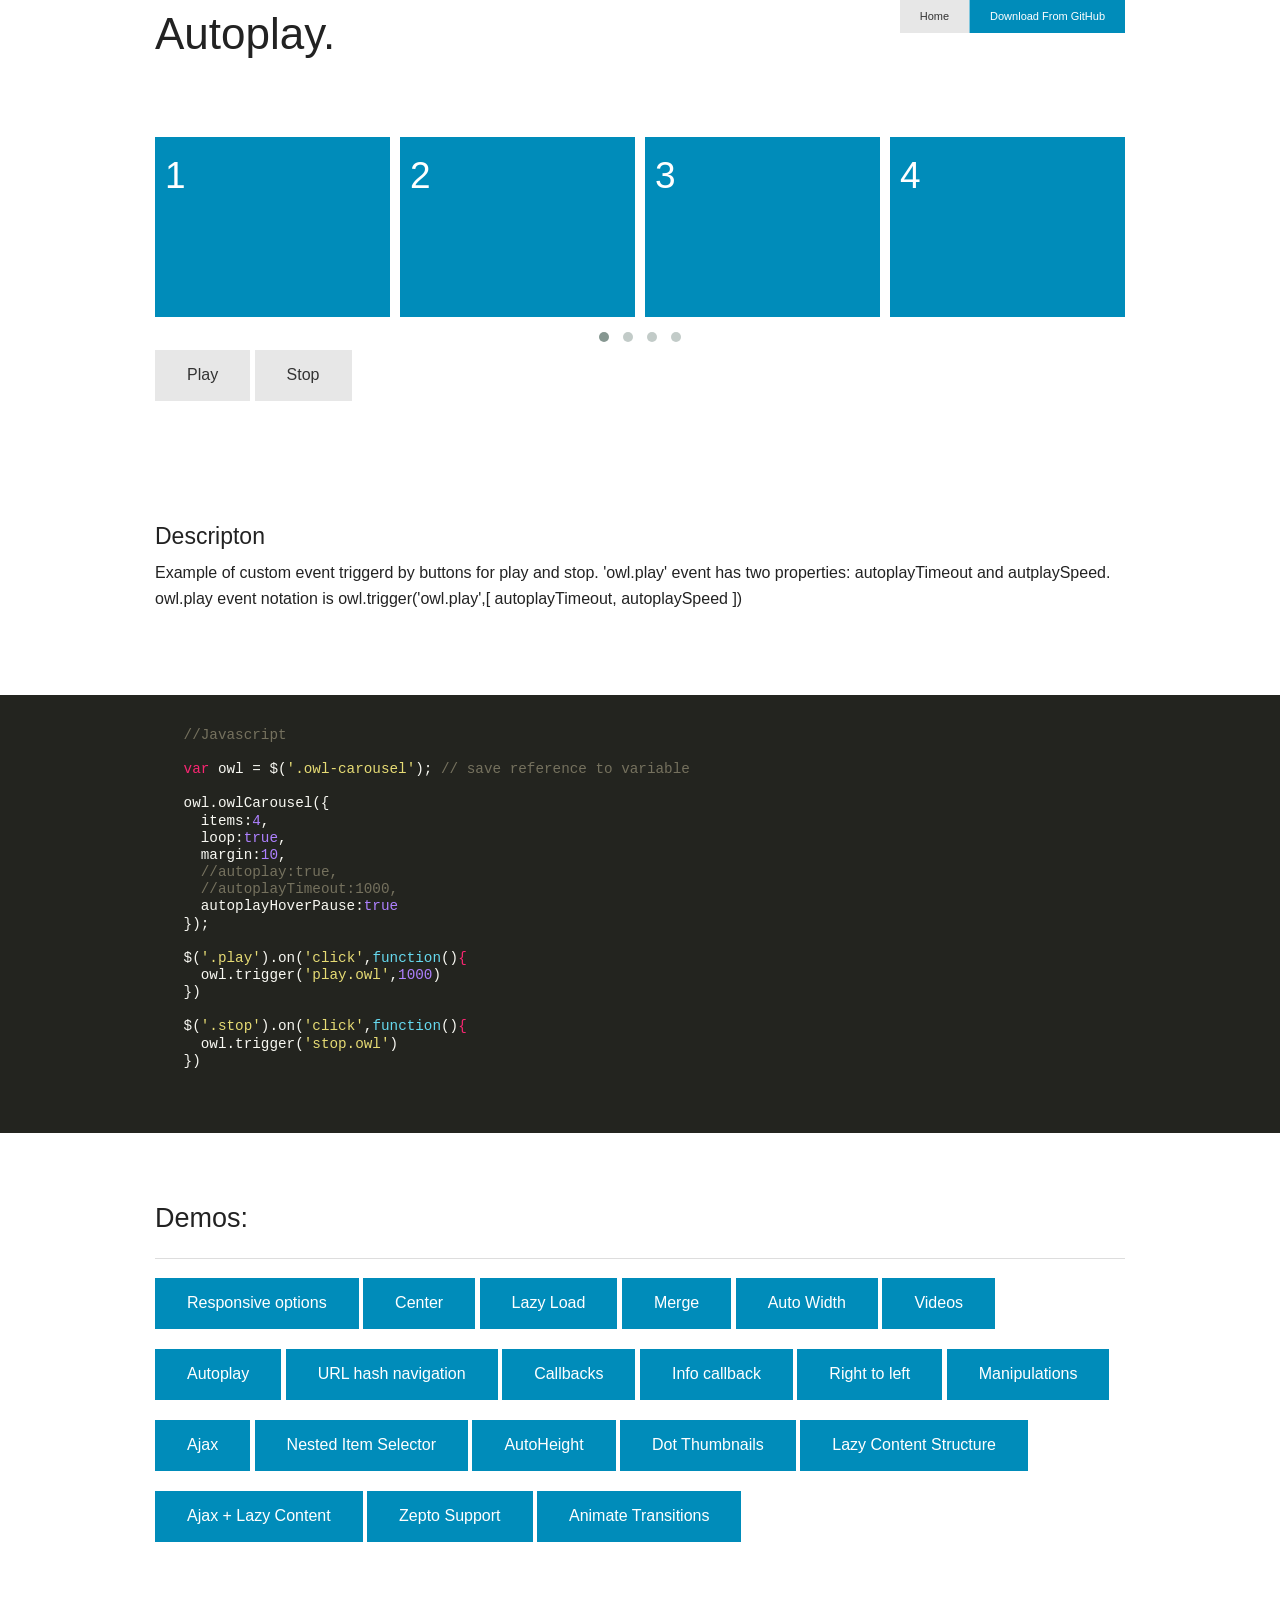
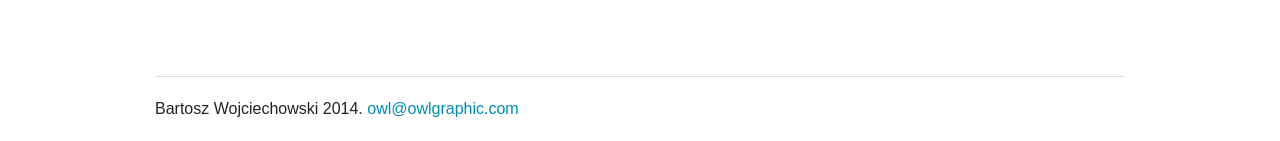
<file: completo/css/demos/autoplay.html>
<!doctype html>
<html lang="en">
<head>
	<meta charset="UTF-8">
	<meta name="viewport" content="width=device-width, initial-scale=1.0" />
	<title>Owl Carousel 2.0.0-beta - Autoplay demo</title>
	<link rel="stylesheet" href="../assets/css/foundation.min.css" />
	<link rel="stylesheet" href="../owlcarousel/owl.carousel.css">
	<link rel="stylesheet" href="../owlcarousel/owl.theme.css">
	<link rel="stylesheet" href="../assets/js/highlight/styles/monokai_sublime.css">
	<link rel="stylesheet" href="../assets/css/demo.css">
	
</head>
<body>
<div class="header">
	<div class="row">
	  <div class="large-12 columns">
		<h1 class="left">Autoplay.</h1>
		<ul class="button-group right">
			<li><a href="../index.html" class="button secondary tiny button">Home</a></li>
			<li><a href="https://github.com/OwlFonk/OwlCarousel2" class="button tiny show-for-medium-up">Download From GitHub</a></li>
		</ul>
	  </div>
	</div>
</div>
<div class="margin-top">
	
	<div class="row">
		<div class="large-12 columns">

			<div class="owl-carousel">
				<div class="article" ><h2>1</h2></div>
				<div class="article" ><h2>2</h2></div>
				<div class="article" ><h2>3</h2></div>
				<div class="article" ><h2>4</h2></div>
				<div class="article" ><h2>6</h2></div>
				<div class="article" ><h2>7</h2></div>
				<div class="article" ><h2>8</h2></div>
				<div class="article" ><h2>9</h2></div>
				<div class="article" ><h2>10</h2></div>
				<div class="article" ><h2>11</h2></div>
				<div class="article" ><h2>12</h2></div>
				<div class="article" ><h2>13</h2></div>
				<div class="article" ><h2>14</h2></div>
				<div class="article" ><h2>15</h2></div>
			</div>
			<a class="button secondary play">Play</a>
			<a class="button secondary stop">Stop</a>

		</div>
	</div>
</div>

<div class="content">
	<div class="row margin-top">
		<div class="large-12 columns">
			<h4>Descripton</h4>
			<p>Example of custom event triggerd by buttons for play and stop. 'owl.play' event has two properties: autoplayTimeout and autplaySpeed. <br>
				owl.play event notation is owl.trigger('owl.play',[ autoplayTimeout, autoplaySpeed ]) </p>
		</div>
	</div>

	<div class="code">
		<div class="row margin-top">
			<div class="large-12 columns">
	<pre><code>
//Javascript

var owl = $('.owl-carousel'); // save reference to variable

owl.owlCarousel({
	items:4,
	loop:true,
	margin:10,
	//autoplay:true,
	//autoplayTimeout:1000,
	autoplayHoverPause:true
});

$('.play').on('click',function(){
	owl.trigger('play.owl',1000)
})

$('.stop').on('click',function(){
	owl.trigger('stop.owl')
})

	</code></pre>
			</div>
		</div>
	</div>
	
	<div class="demos-buttons margin-top">
		<div class="row">
			<div class="large-12 columns">
				<h3>Demos:</h3>
				<hr>
				<a href="responsiveoptions.html" class="button">Responsive options</a>
				<a href="center.html" class="button">Center</a>
				<a href="lazyload.html" class="button">Lazy Load</a>
				<a href="merge.html" class="button">Merge</a>
				<a href="autowidth.html" class="button">Auto Width</a>
				<a href="videos.html" class="button">Videos</a>
				<a href="autoplay.html" class="button">Autoplay</a>
				<a href="urlhash.html" class="button">URL hash navigation</a>
				<a href="callbacks.html" class="button">Callbacks</a>
				<a href="info.html" class="button">Info callback</a>
				<a href="rtl.html" class="button">Right to left</a>
				<a href="manipulations.html" class="button">Manipulations</a>
				<a href="ajax.html" class="button">Ajax</a>
				<a href="nestedItemSelector.html" class="button">Nested Item Selector</a>
				<a href="autoHeight.html" class="button">AutoHeight</a>	
				<a href="thumbnails.html" class="button">Dot Thumbnails</a>
				<a href="lazyContent.html" class="button">Lazy Content Structure</a>
				<a href="ajaxLazyContent.html" class="button">Ajax + Lazy Content</a>
				<a href="zepto.html" class="button">Zepto Support</a>
				<a href="animate.html" class="button">Animate Transitions</a>
			</div>
		</div>
	</div>
</div>	
<div class="footer">
	<div class="row margin-top">
		<div class="large-12 columns">
			<hr>
			<p>Bartosz Wojciechowski 2014. <a href="mailto:owl@owlgraphic.com">owl@owlgraphic.com</a></p>
		</div>
	</div>
</div>

<script src="../assets/js/jquery-1.11.0.min.js"></script>
<script src="../owlcarousel/owl.carousel.js?v=beta.1.8"></script>
<script src="../assets/js/highlight/highlight.pack.js"></script>
<script src="../assets/js/app.js"></script>

<script>
jQuery(document).ready(function($) {

	var owl = $('.owl-carousel');
	owl.owlCarousel({
		items:4,
		loop:true,
		margin:10,
		//autoplay:true,
		//autoplayTimeout:1000,
		autoplayHoverPause:true
	});

	$('.play').on('click',function(){
		owl.trigger('play.owl',1000)
	})

	$('.stop').on('click',function(){
		owl.trigger('stop.owl')
	})

});

</script>


</body>
</html>
</file>
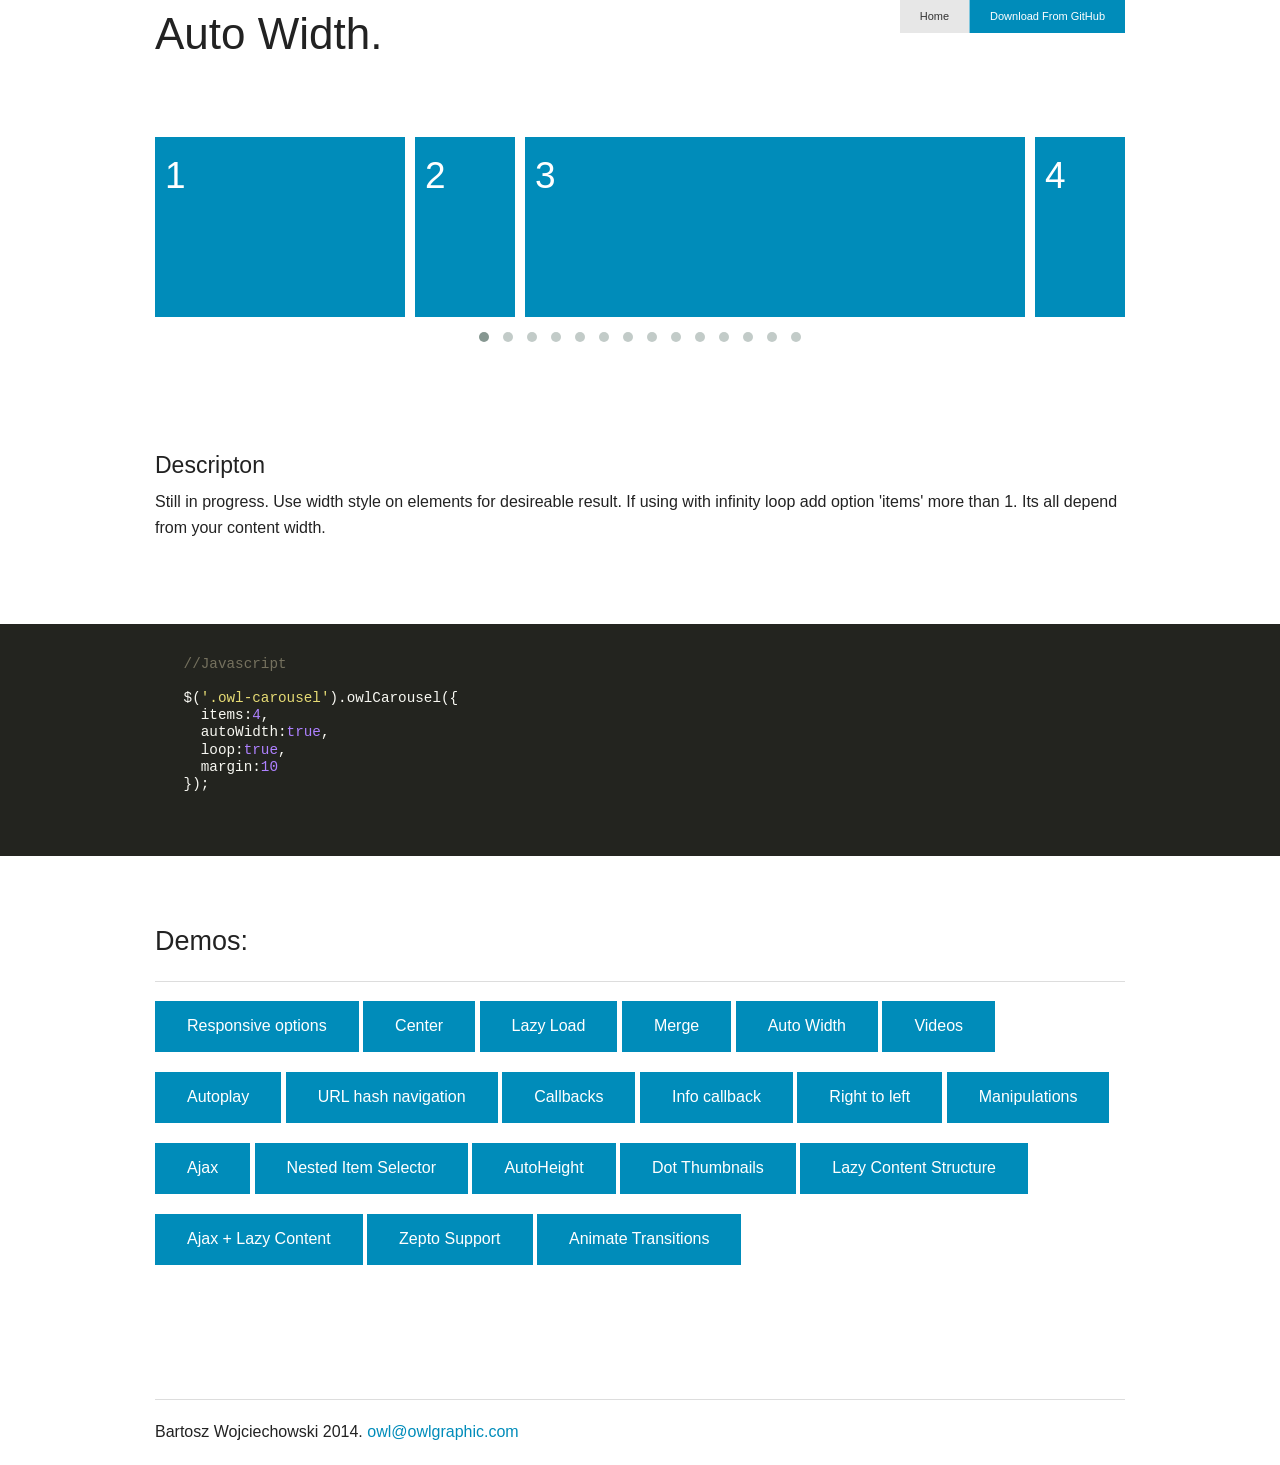
<file: completo/css/demos/autowidth.html>
<!doctype html>
<html lang="en">
<head>
	<meta charset="UTF-8">
	<meta name="viewport" content="width=device-width, initial-scale=1.0" />
	<title>Owl Carousel 2.0.0-beta - Auto Width demo</title>
	<link rel="stylesheet" href="../assets/css/foundation.min.css" />
	<link rel="stylesheet" href="../owlcarousel/owl.carousel.css">
	<link rel="stylesheet" href="../owlcarousel/owl.theme.css">
	<link rel="stylesheet" href="../assets/js/highlight/styles/monokai_sublime.css">
	<link rel="stylesheet" href="../assets/css/demo.css">
	
</head>
<body>
<div class="header">
	<div class="row">
	  <div class="large-12 columns">
		<h1 class="left">Auto Width.</h1>
		<ul class="button-group right">
			<li><a href="../index.html" class="button secondary tiny button">Home</a></li>
			<li><a href="https://github.com/OwlFonk/OwlCarousel2" class="button tiny show-for-medium-up">Download From GitHub</a></li>
		</ul>
	  </div>
	</div>
</div>
<div class="margin-top">
	
	<div class="row">
		<div class="large-12 columns">

			<div class="owl-carousel">
				<div class="article" style="width:250px"><h2>1</h2></div>
				<div class="article" style="width:100px"><h2>2</h2></div>
				<div class="article" style="width:500px"><h2>3</h2></div>
				<div class="article" style="width:100px"><h2>4</h2></div>
				<div class="article" style="width:50px"><h2>6</h2></div>
				<div class="article" style="width:250px"><h2>7</h2></div>
				<div class="article" style="width:120px"><h2>8</h2></div>
				<div class="article" style="width:420px"><h2>9</h2></div>
				<div class="article" style="width:120px"><h2>10</h2></div>
				<div class="article" style="width:300px"><h2>11</h2></div>
				<div class="article" style="width:450px"><h2>12</h2></div>
				<div class="article" style="width:220px"><h2>13</h2></div>
				<div class="article" style="width:150px"><h2>14</h2></div>
				<div class="article" style="width:600px"><h2>15</h2></div>
			</div>

		</div>
	</div>
</div>

<div class="content">
	<div class="row margin-top">
		<div class="large-12 columns">
			<h4>Descripton</h4>
			<p>Still in progress. Use width style on elements for desireable result. If using with infinity loop add option 'items' more than 1. Its all depend from your content width. </p>
		</div>
	</div>

	<div class="code">
		<div class="row margin-top">
			<div class="large-12 columns">
	<pre><code>
//Javascript

$('.owl-carousel').owlCarousel({
	items:4,
	autoWidth:true,
	loop:true,
	margin:10
});

	</code></pre>
			</div>
		</div>
	</div>
	
	<div class="demos-buttons margin-top">
		<div class="row">
			<div class="large-12 columns">
				<h3>Demos:</h3>
				<hr>
				<a href="responsiveoptions.html" class="button">Responsive options</a>
				<a href="center.html" class="button">Center</a>
				<a href="lazyload.html" class="button">Lazy Load</a>
				<a href="merge.html" class="button">Merge</a>
				<a href="autowidth.html" class="button">Auto Width</a>
				<a href="videos.html" class="button">Videos</a>
				<a href="autoplay.html" class="button">Autoplay</a>
				<a href="urlhash.html" class="button">URL hash navigation</a>
				<a href="callbacks.html" class="button">Callbacks</a>
				<a href="info.html" class="button">Info callback</a>
				<a href="rtl.html" class="button">Right to left</a>
				<a href="manipulations.html" class="button">Manipulations</a>
				<a href="ajax.html" class="button">Ajax</a>
				<a href="nestedItemSelector.html" class="button">Nested Item Selector</a>
				<a href="autoHeight.html" class="button">AutoHeight</a>	
				<a href="thumbnails.html" class="button">Dot Thumbnails</a>
				<a href="lazyContent.html" class="button">Lazy Content Structure</a>
				<a href="ajaxLazyContent.html" class="button">Ajax + Lazy Content</a>
				<a href="zepto.html" class="button">Zepto Support</a>
				<a href="animate.html" class="button">Animate Transitions</a>		
			</div>
		</div>
	</div>
</div>	
<div class="footer">
	<div class="row margin-top">
		<div class="large-12 columns">
			<hr>
			<p>Bartosz Wojciechowski 2014. <a href="mailto:owl@owlgraphic.com">owl@owlgraphic.com</a></p>
		</div>
	</div>
</div>

<script src="../assets/js/jquery-1.11.0.min.js"></script>
<script src="../owlcarousel/owl.carousel.js?v=beta.1.8"></script>
<script src="../assets/js/highlight/highlight.pack.js"></script>
<script src="../assets/js/app.js"></script>

<script>
jQuery(document).ready(function($) {

	$('.owl-carousel').owlCarousel({
		items:4,
		autoWidth:true,
		loop:true,
		margin:10
	});

});

</script>


</body>
</html>
</file>
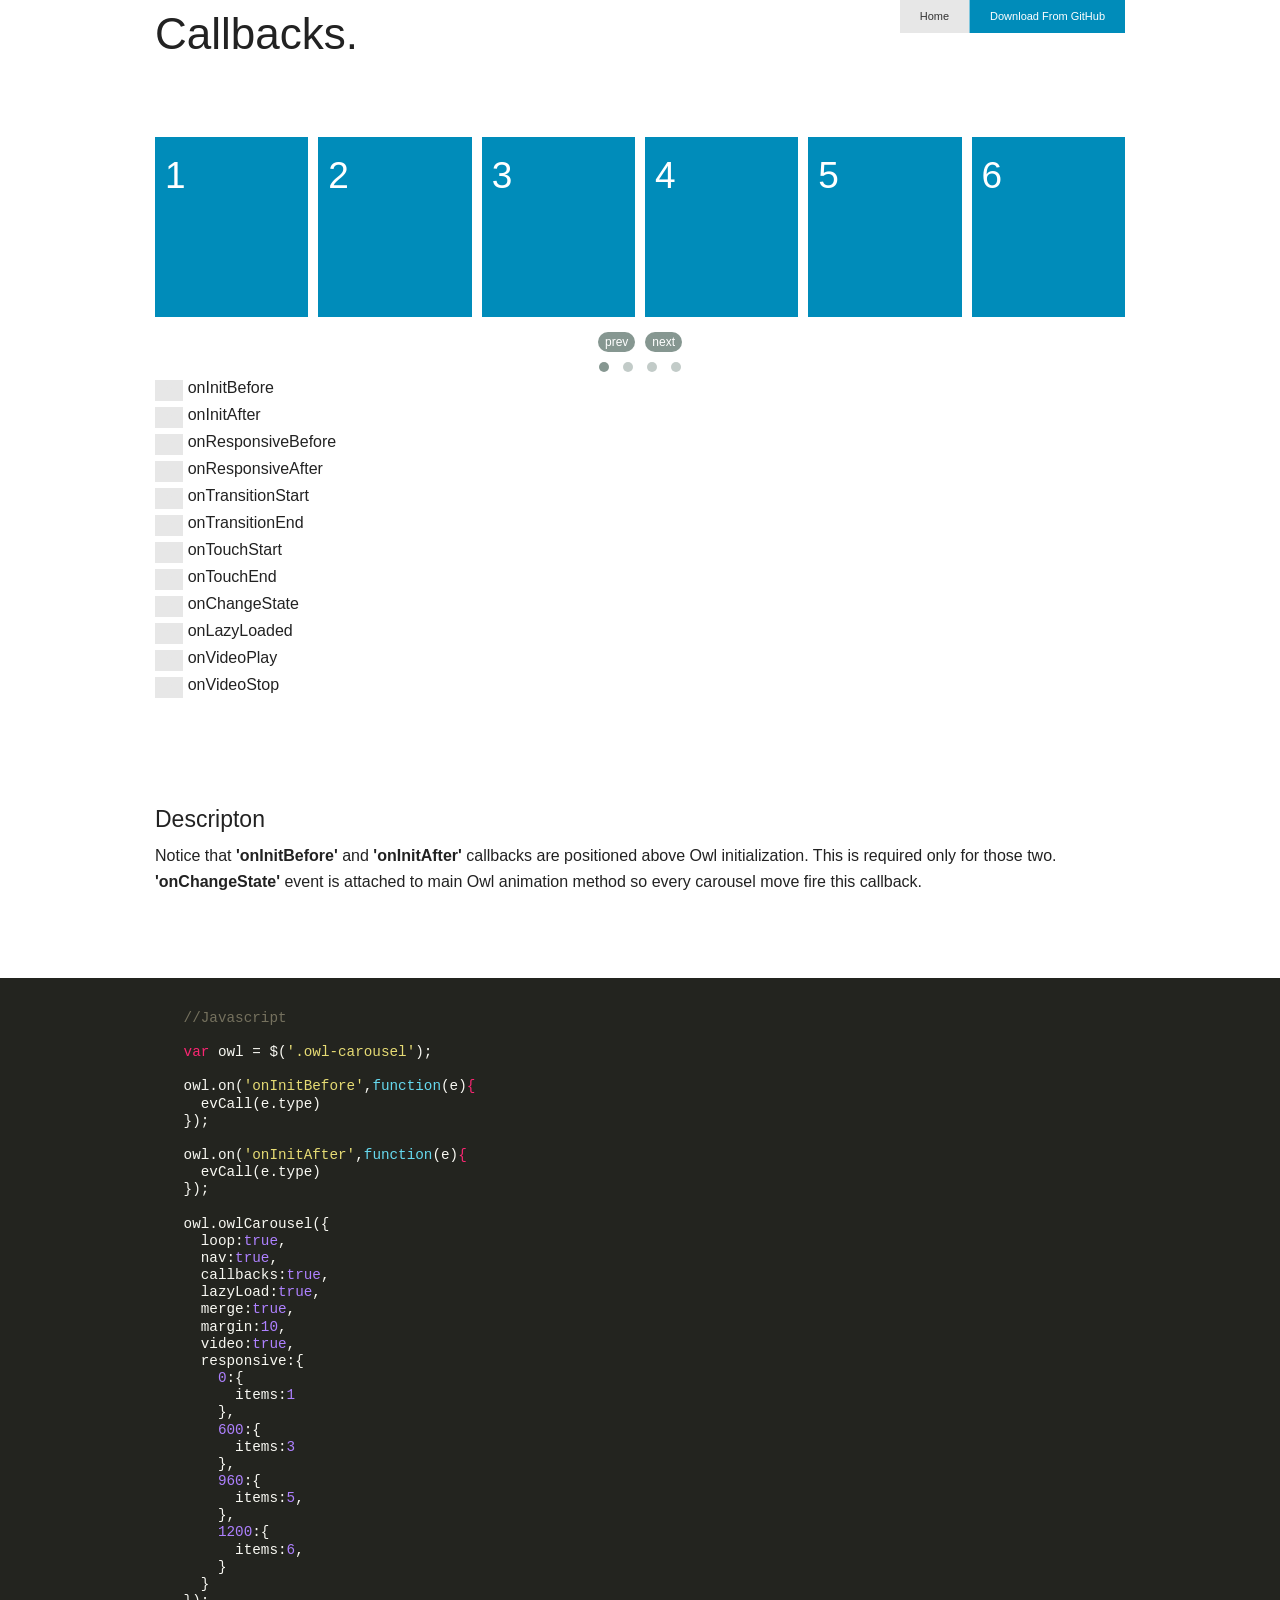
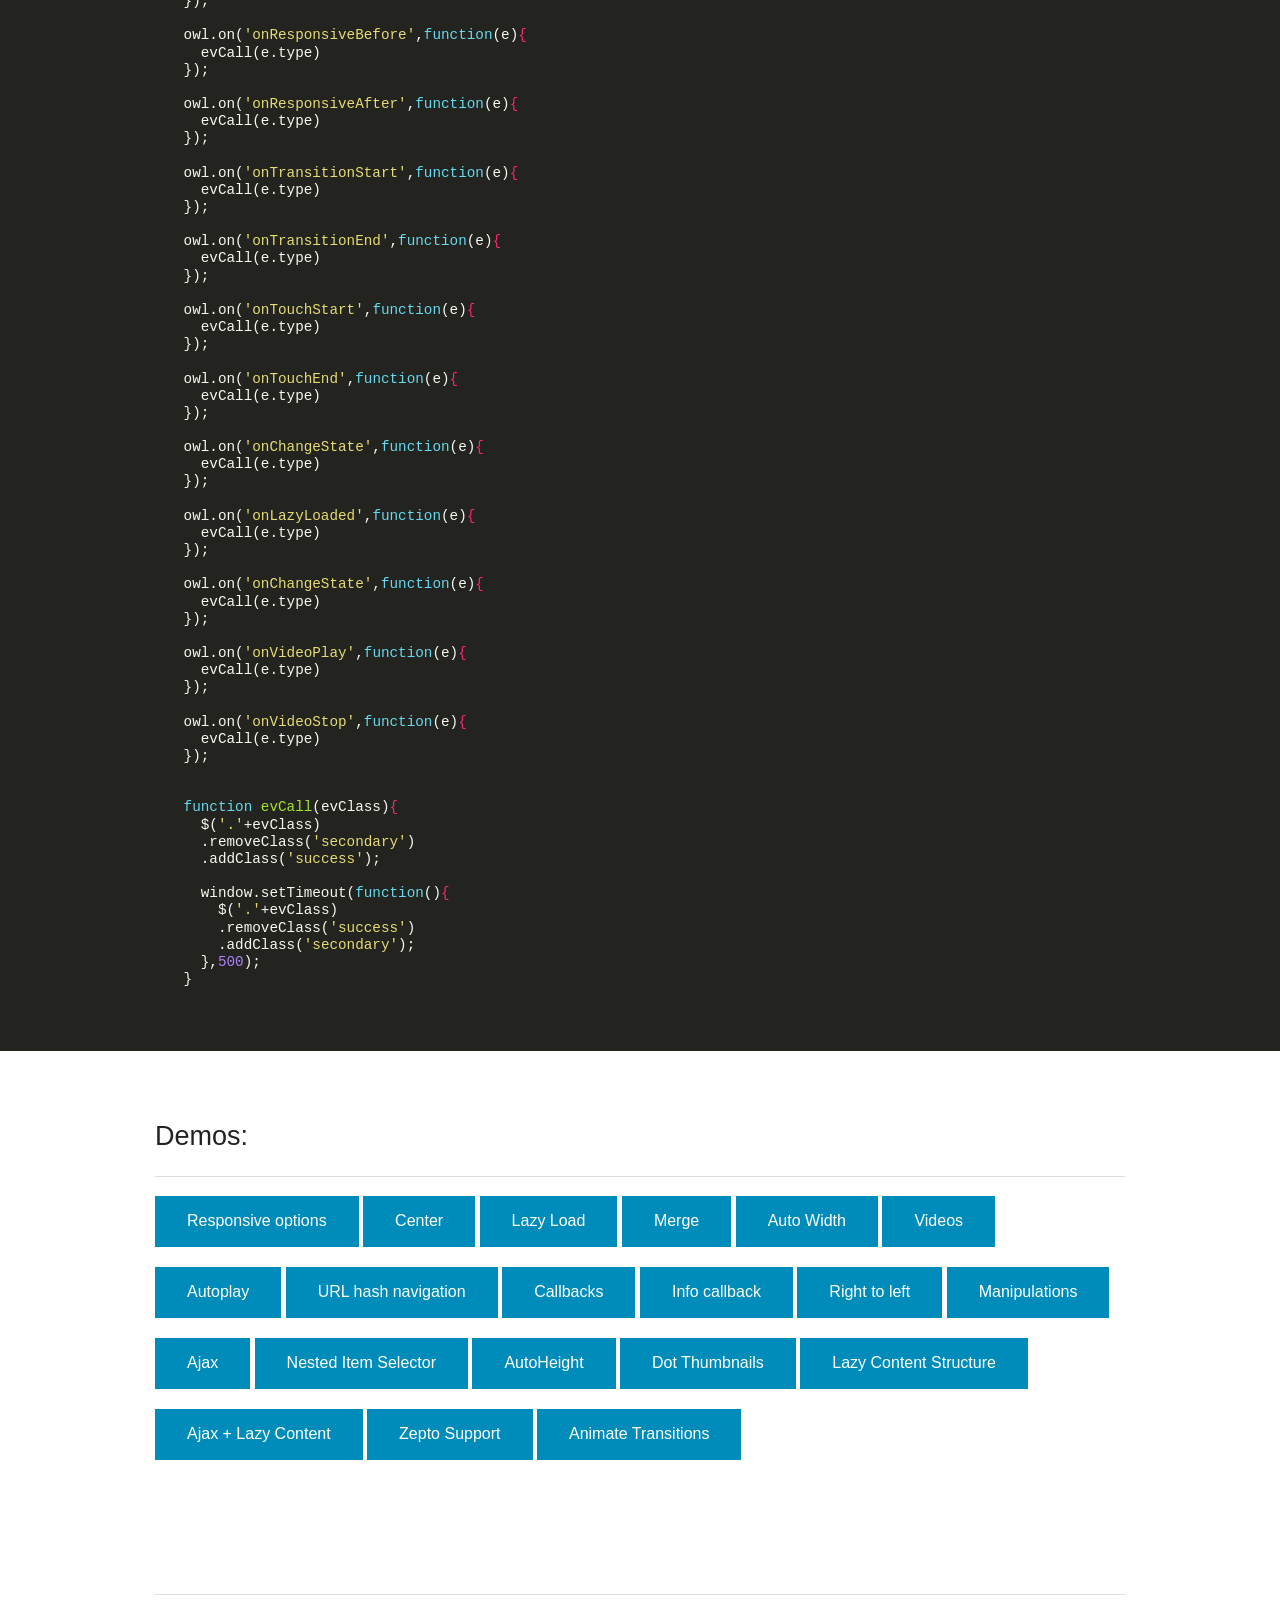
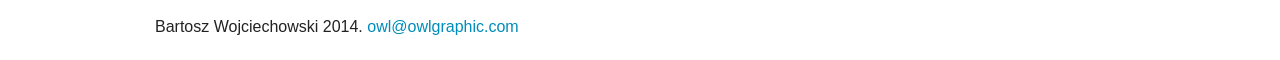
<file: completo/css/demos/callbacks.html>
<!doctype html>
<html lang="en">
<head>
	<meta charset="UTF-8">
	<meta name="viewport" content="width=device-width, initial-scale=1.0" />
	<title>Owl Carousel 2.0.0-beta - Callback - demo</title>
	<link rel="stylesheet" href="../assets/css/foundation.min.css" />
	<link rel="stylesheet" href="../owlcarousel/owl.carousel.css">
	<link rel="stylesheet" href="../owlcarousel/owl.theme.css">
	<link rel="stylesheet" href="../assets/js/highlight/styles/monokai_sublime.css">
	<link rel="stylesheet" href="../assets/css/demo.css">
	
</head>
<body>
<div class="header">
	<div class="row">
	  <div class="large-12 columns">
		<h1 class="left">Callbacks.</h1>
		<ul class="button-group right">
			<li><a href="../index.html" class="button secondary tiny button">Home</a></li>
			<li><a href="https://github.com/OwlFonk/OwlCarousel2" class="button tiny show-for-medium-up">Download From GitHub</a></li>
		</ul>
	  </div>
	</div>
</div>
<div class="margin-top">
	
	<div class="row">
		<div class="large-12 columns">
			<div class="owl-carousel">
				<div class="article"><h2>1</h2></div>
				<div class="article"><h2>2</h2></div>
				<div class="article"><h2>3</h2></div>
				<div class="article"><h2>4</h2></div>
				<div class="article"><h2>5</h2></div>
				<div class="article"><h2>6</h2></div>
				<div class="article"><h2>7</h2></div>
				<div class="article"><h2>8</h2></div>
				<div class="article-video" data-merge="2"><a class="owl-video" href="https://www.youtube.com/watch?v=JpxsRwnRwCQ"></a></div>
				<div class="article"><h2>9</h2></div>
				<div class="article"><h2>10</h2></div>
				<div class="article"><h2>11</h2></div>
				<div class="article"><h2>12</h2></div>
				<div class="article"><h2>13</h2></div>
				<div class="article"><img class="owl-lazy" data-src="http://placehold.it/180x180/008cba/FFFFFF/&text=lazyImage" alt=""></div>
				<div class="article"><img class="owl-lazy" data-src="http://placehold.it/180x180/008cba/FFFFFF/&text=lazyImage" alt=""></div>
				<div class="article"><img class="owl-lazy" data-src="http://placehold.it/180x180/008cba/FFFFFF/&text=lazyImage" alt=""></div>
				<div class="article"><img class="owl-lazy" data-src="http://placehold.it/180x180/008cba/FFFFFF/&text=lazyImage" alt=""></div>
			</div>
		</div>

		<div class="large-12 columns callbacks">
			<div>
			<span class="label secondary onInitBefore">on</span> onInitBefore
			</div>
			<div>
			<span class="label secondary onInitAfter">on</span> onInitAfter
			</div>
			<div>
			<span class="label secondary onResponsiveBefore">on</span> onResponsiveBefore
			</div>
			<div>
			<span class="label secondary onResponsiveAfter">on</span> onResponsiveAfter
			</div>
			<div>
			<span class="label secondary onTransitionStart">on</span> onTransitionStart
			</div>
			<div>
			<span class="label secondary onTransitionEnd">on</span> onTransitionEnd
			</div>
			<div>
			<span class="label secondary onTouchStart">on</span> onTouchStart
			</div>
			<div>
			<span class="label secondary onTouchEnd">on</span> onTouchEnd
			</div>
			<div>
			<span class="label secondary onChangeState">on</span> onChangeState
			</div>
			<div>
			<span class="label secondary onLazyLoaded">on</span> onLazyLoaded
			</div>
			<div>
			<span class="label secondary onVideoPlay">on</span> onVideoPlay
			</div>
			<div>
			<span class="label secondary onVideoStop">on</span> onVideoStop
			</div>

		</div>
	</div>
</div>

<div class="content">
	<div class="row margin-top">
		<div class="large-12 columns">
			<h4>Descripton</h4>
			<p>Notice that <strong>'onInitBefore'</strong> and <strong>'onInitAfter'</strong> callbacks are positioned above Owl initialization. This is required only for those two.
			<br>
			<strong>'onChangeState'</strong> event is attached to main Owl animation method so every carousel move fire this callback.

			</p>
		</div>
	</div>

	<div class="code">
		<div class="row margin-top">
			<div class="large-12 columns">
	<pre><code>
//Javascript

var owl = $('.owl-carousel');

owl.on('onInitBefore',function(e){
	evCall(e.type)
});

owl.on('onInitAfter',function(e){
	evCall(e.type)
});

owl.owlCarousel({
	loop:true,
	nav:true,
	callbacks:true,
	lazyLoad:true,
	merge:true,
	margin:10,
	video:true,
	responsive:{
		0:{
			items:1
		},
		600:{
			items:3
		},			
		960:{
			items:5,
		},
		1200:{
			items:6,
		}
	}
});

owl.on('onResponsiveBefore',function(e){
	evCall(e.type)
});

owl.on('onResponsiveAfter',function(e){
	evCall(e.type)
});

owl.on('onTransitionStart',function(e){
	evCall(e.type)
});

owl.on('onTransitionEnd',function(e){
	evCall(e.type)
});

owl.on('onTouchStart',function(e){
	evCall(e.type)
});

owl.on('onTouchEnd',function(e){
	evCall(e.type)
});

owl.on('onChangeState',function(e){
	evCall(e.type)
});

owl.on('onLazyLoaded',function(e){
	evCall(e.type)
});

owl.on('onChangeState',function(e){
	evCall(e.type)
});

owl.on('onVideoPlay',function(e){
	evCall(e.type)
});

owl.on('onVideoStop',function(e){
	evCall(e.type)
});


function evCall(evClass){
	$('.'+evClass)
	.removeClass('secondary')
	.addClass('success');

	window.setTimeout(function(){
		$('.'+evClass)
		.removeClass('success')
		.addClass('secondary');
	},500);
}

	</code></pre>
			</div>
		</div>
	</div>
	
	<div class="demos-buttons margin-top">
		<div class="row">
			<div class="large-12 columns">
				<h3>Demos:</h3>
				<hr>
				<a href="responsiveoptions.html" class="button">Responsive options</a>
				<a href="center.html" class="button">Center</a>
				<a href="lazyload.html" class="button">Lazy Load</a>
				<a href="merge.html" class="button">Merge</a>
				<a href="autowidth.html" class="button">Auto Width</a>
				<a href="videos.html" class="button">Videos</a>
				<a href="autoplay.html" class="button">Autoplay</a>
				<a href="urlhash.html" class="button">URL hash navigation</a>
				<a href="callbacks.html" class="button">Callbacks</a>
				<a href="info.html" class="button">Info callback</a>
				<a href="rtl.html" class="button">Right to left</a>
				<a href="manipulations.html" class="button">Manipulations</a>
				<a href="ajax.html" class="button">Ajax</a>
				<a href="nestedItemSelector.html" class="button">Nested Item Selector</a>
				<a href="autoHeight.html" class="button">AutoHeight</a>	
				<a href="thumbnails.html" class="button">Dot Thumbnails</a>
				<a href="lazyContent.html" class="button">Lazy Content Structure</a>
				<a href="ajaxLazyContent.html" class="button">Ajax + Lazy Content</a>
				<a href="zepto.html" class="button">Zepto Support</a>
				<a href="animate.html" class="button">Animate Transitions</a>		
			</div>
		</div>
	</div>
</div>	
<div class="footer">
	<div class="row margin-top">
		<div class="large-12 columns">
			<hr>
			<p>Bartosz Wojciechowski 2014. <a href="mailto:owl@owlgraphic.com">owl@owlgraphic.com</a></p>
		</div>
	</div>
</div>

<script src="../assets/js/jquery-1.11.0.min.js"></script>
<script src="../owlcarousel/owl.carousel.js?v=beta.1.8"></script>
<script src="../assets/js/highlight/highlight.pack.js"></script>
<script src="../assets/js/app.js"></script>

<script>
jQuery(document).ready(function($) {

	var owl = $('.owl-carousel');

	owl.on('onInitBefore',function(e){
		evCall(e.type);
	});
	owl.on('onInitAfter',function(e){
		evCall(e.type);
	});

	owl.owlCarousel({
		loop:true,
		nav:true,
		callbacks:true,
		lazyLoad:true,
		merge:true,
		margin:10,
		video:true,
		responsive:{
			0:{
				items:1
			},
			600:{
				items:3
			},			
			960:{
				items:5,
			},
			1200:{
				items:6,
			}
		}
	});

	owl.on('onResponsiveBefore',function(e){
		evCall(e.type);
	});

	owl.on('onResponsiveAfter',function(e){
		evCall(e.type);
	});

	owl.on('onTransitionStart',function(e){
		evCall(e.type);
	});

	owl.on('onTransitionEnd',function(e){
		evCall(e.type);
	});

	owl.on('onTouchStart',function(e){
		evCall(e.type);
	});

	owl.on('onTouchEnd',function(e){
		evCall(e.type);
	});

	owl.on('onChangeState',function(e){
		evCall(e.type);
	});

	owl.on('onLazyLoaded',function(e){
		evCall(e.type);
	});

	owl.on('onChangeState',function(e){
		evCall(e.type);
	});

	owl.on('onVideoPlay',function(e){
		evCall(e.type);
	});

	owl.on('onVideoStop',function(e){
		evCall(e.type);
	});


	function evCall(evClass){
		$('.'+evClass)
		.removeClass('secondary')
		.addClass('success');

		window.setTimeout(function(){
			$('.'+evClass)
			.removeClass('success')
			.addClass('secondary');
		},500);
	}
});

</script>


</body>
</html>
</file>
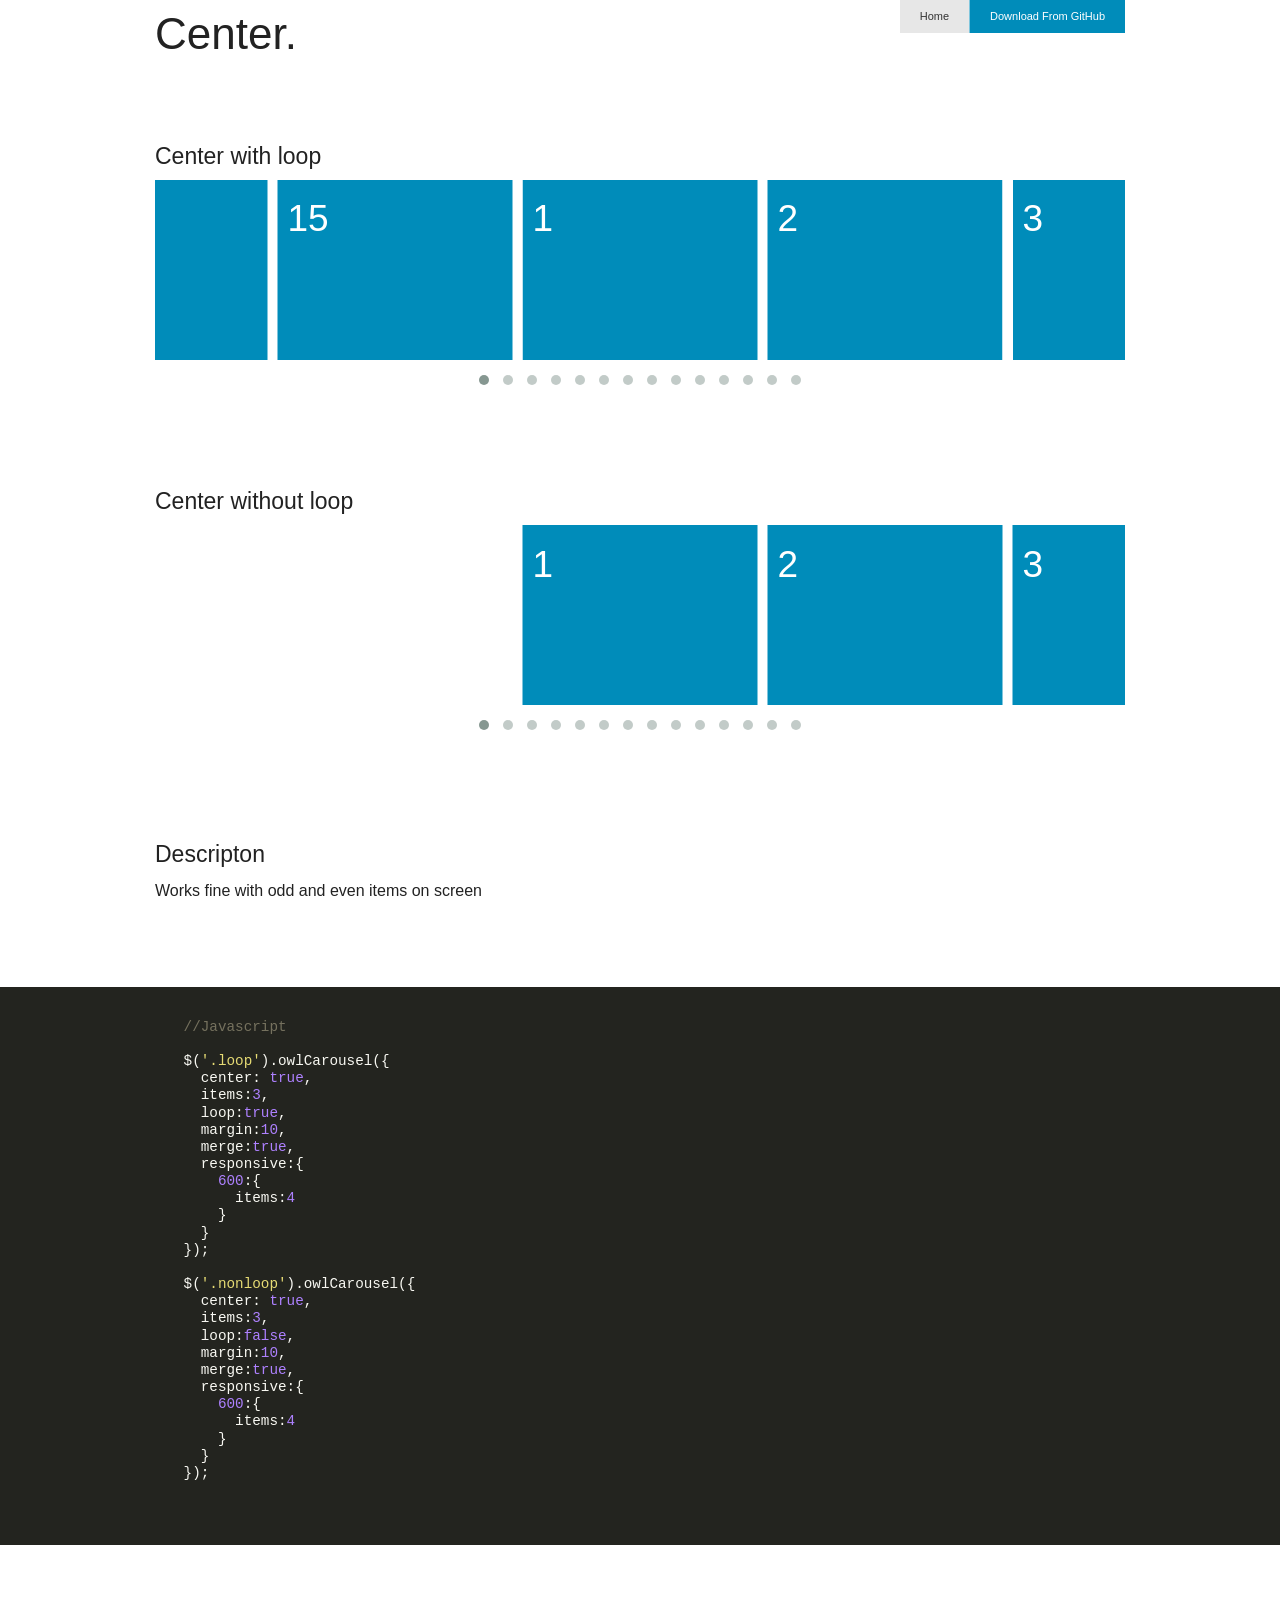
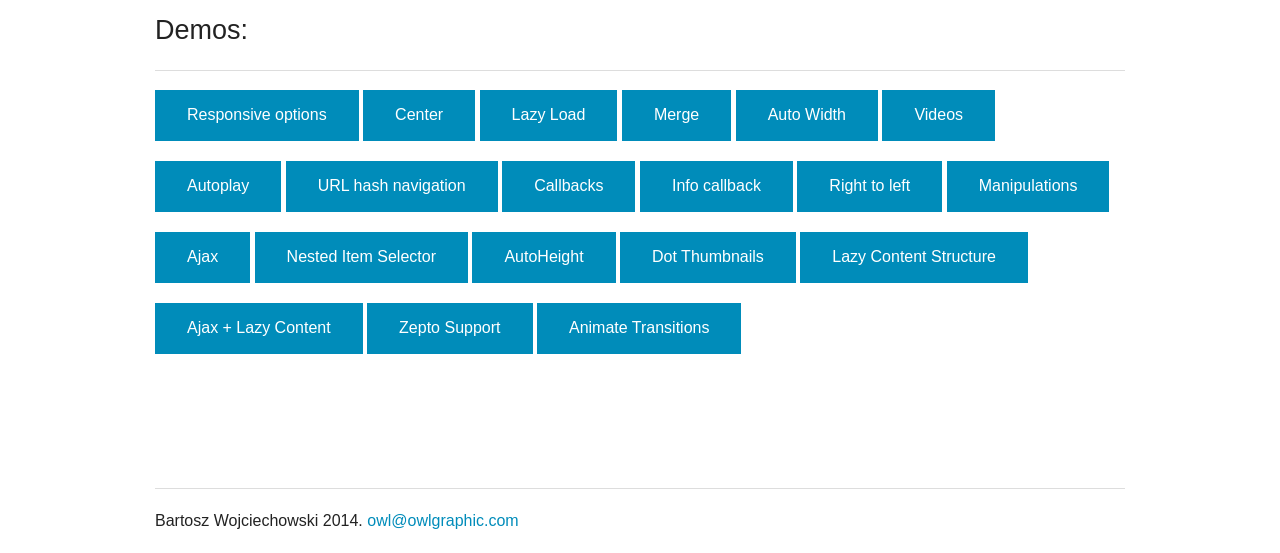
<file: completo/css/demos/center.html>
<!doctype html>
<html lang="en">
<head>
	<meta charset="UTF-8">
	<meta name="viewport" content="width=device-width, initial-scale=1.0" />
	<title>Owl Carousel 2.0.0-beta - Center demo</title>
	<link rel="stylesheet" href="../assets/css/foundation.min.css" />
	<link rel="stylesheet" href="../owlcarousel/owl.carousel.css">
	<link rel="stylesheet" href="../owlcarousel/owl.theme.css">
	<link rel="stylesheet" href="../assets/js/highlight/styles/monokai_sublime.css">
	<link rel="stylesheet" href="../assets/css/demo.css">
	
</head>
<body>
<div class="header">
	<div class="row">
	  <div class="large-12 columns">
		<h1 class="left">Center.</h1>
		<ul class="button-group right">
			<li><a href="../index.html" class="button secondary tiny button">Home</a></li>
			<li><a href="https://github.com/OwlFonk/OwlCarousel2" class="button tiny show-for-medium-up">Download From GitHub</a></li>
		</ul>
	  </div>
	</div>
</div>
<div class="margin-top">
	
	<div class="row">
		<div class="large-12 columns">
			<h4>Center with loop</h4>

			<div class="owl-carousel loop">
				<div class="article"><h2>1</h2></div>
				<div class="article"><h2>2</h2></div>
				<div class="article"><h2>3</h2></div>
				<div class="article"><h2>4</h2></div>
				<div class="article" data-merge="3"><h2>6</h2></div>
				<div class="article"><h2>7</h2></div>
				<div class="article"><h2>8</h2></div>
				<div class="article"><h2>9</h2></div>
				<div class="article"><h2>10</h2></div>
				<div class="article"><h2>11</h2></div>
				<div class="article"><h2>12</h2></div>
				<div class="article"><h2>13</h2></div>
				<div class="article"><h2>14</h2></div>
				<div class="article"><h2>15</h2></div>
			</div>

			<h4 class="margin-top">Center without loop</h4>

	
			<div class="owl-carousel nonloop">
				<div class="article"><h2>1</h2></div>
				<div class="article"><h2>2</h2></div>
				<div class="article"><h2>3</h2></div>
				<div class="article"><h2>4</h2></div>
				<div class="article" data-merge="3"><h2>6</h2></div>
				<div class="article"><h2>7</h2></div>
				<div class="article"><h2>8</h2></div>
				<div class="article"><h2>9</h2></div>
				<div class="article"><h2>10</h2></div>
				<div class="article"><h2>11</h2></div>
				<div class="article"><h2>12</h2></div>
				<div class="article"><h2>13</h2></div>
				<div class="article"><h2>14</h2></div>
				<div class="article"><h2>15</h2></div>
			</div>
		</div>
	</div>
</div>

<div class="content">
	<div class="row margin-top">
		<div class="large-12 columns">
			<h4>Descripton</h4>
			<p>Works fine with odd and even items on screen</p>
		</div>
	</div>

	<div class="code">
		<div class="row margin-top">
			<div class="large-12 columns">
	<pre><code>
//Javascript

$('.loop').owlCarousel({
	center: true,
	items:3,
	loop:true,
	margin:10,
	merge:true,
	responsive:{
		600:{
			items:4
		}
	}
});

$('.nonloop').owlCarousel({
	center: true,
	items:3,
	loop:false,
	margin:10,
	merge:true,
	responsive:{
		600:{
			items:4
		}
	}
});

	</code></pre>
			</div>
		</div>
	</div>
	
	<div class="demos-buttons margin-top">
		<div class="row">
			<div class="large-12 columns">
				<h3>Demos:</h3>
				<hr>
				<a href="responsiveoptions.html" class="button">Responsive options</a>
				<a href="center.html" class="button">Center</a>
				<a href="lazyload.html" class="button">Lazy Load</a>
				<a href="merge.html" class="button">Merge</a>
				<a href="autowidth.html" class="button">Auto Width</a>
				<a href="videos.html" class="button">Videos</a>
				<a href="autoplay.html" class="button">Autoplay</a>
				<a href="urlhash.html" class="button">URL hash navigation</a>
				<a href="callbacks.html" class="button">Callbacks</a>
				<a href="info.html" class="button">Info callback</a>
				<a href="rtl.html" class="button">Right to left</a>
				<a href="manipulations.html" class="button">Manipulations</a>
				<a href="ajax.html" class="button">Ajax</a>
				<a href="nestedItemSelector.html" class="button">Nested Item Selector</a>
				<a href="autoHeight.html" class="button">AutoHeight</a>	
				<a href="thumbnails.html" class="button">Dot Thumbnails</a>
				<a href="lazyContent.html" class="button">Lazy Content Structure</a>
				<a href="ajaxLazyContent.html" class="button">Ajax + Lazy Content</a>
				<a href="zepto.html" class="button">Zepto Support</a>
				<a href="animate.html" class="button">Animate Transitions</a>
			</div>
		</div>
	</div>
</div>	
<div class="footer">
	<div class="row margin-top">
		<div class="large-12 columns">
			<hr>
			<p>Bartosz Wojciechowski 2014. <a href="mailto:owl@owlgraphic.com">owl@owlgraphic.com</a></p>
		</div>
	</div>
</div>

<script src="../assets/js/jquery-1.11.0.min.js"></script>
<script src="../owlcarousel/owl.carousel.js?v=beta.1.8"></script>
<script src="../assets/js/highlight/highlight.pack.js"></script>
<script src="../assets/js/app.js"></script>

<script>
jQuery(document).ready(function($) {

	$('.loop').owlCarousel({
		center: true,
		items:3,
		loop:true,
		margin:10,
		merge:true,
		responsive:{
			600:{
				items:4
			}
		}
	});

	$('.nonloop').owlCarousel({
		center: true,
		items:3,
		loop:false,
		margin:10,
		merge:true,
		responsive:{
			600:{
				items:4
			}
		}
	});
});

</script>


</body>
</html>
</file>
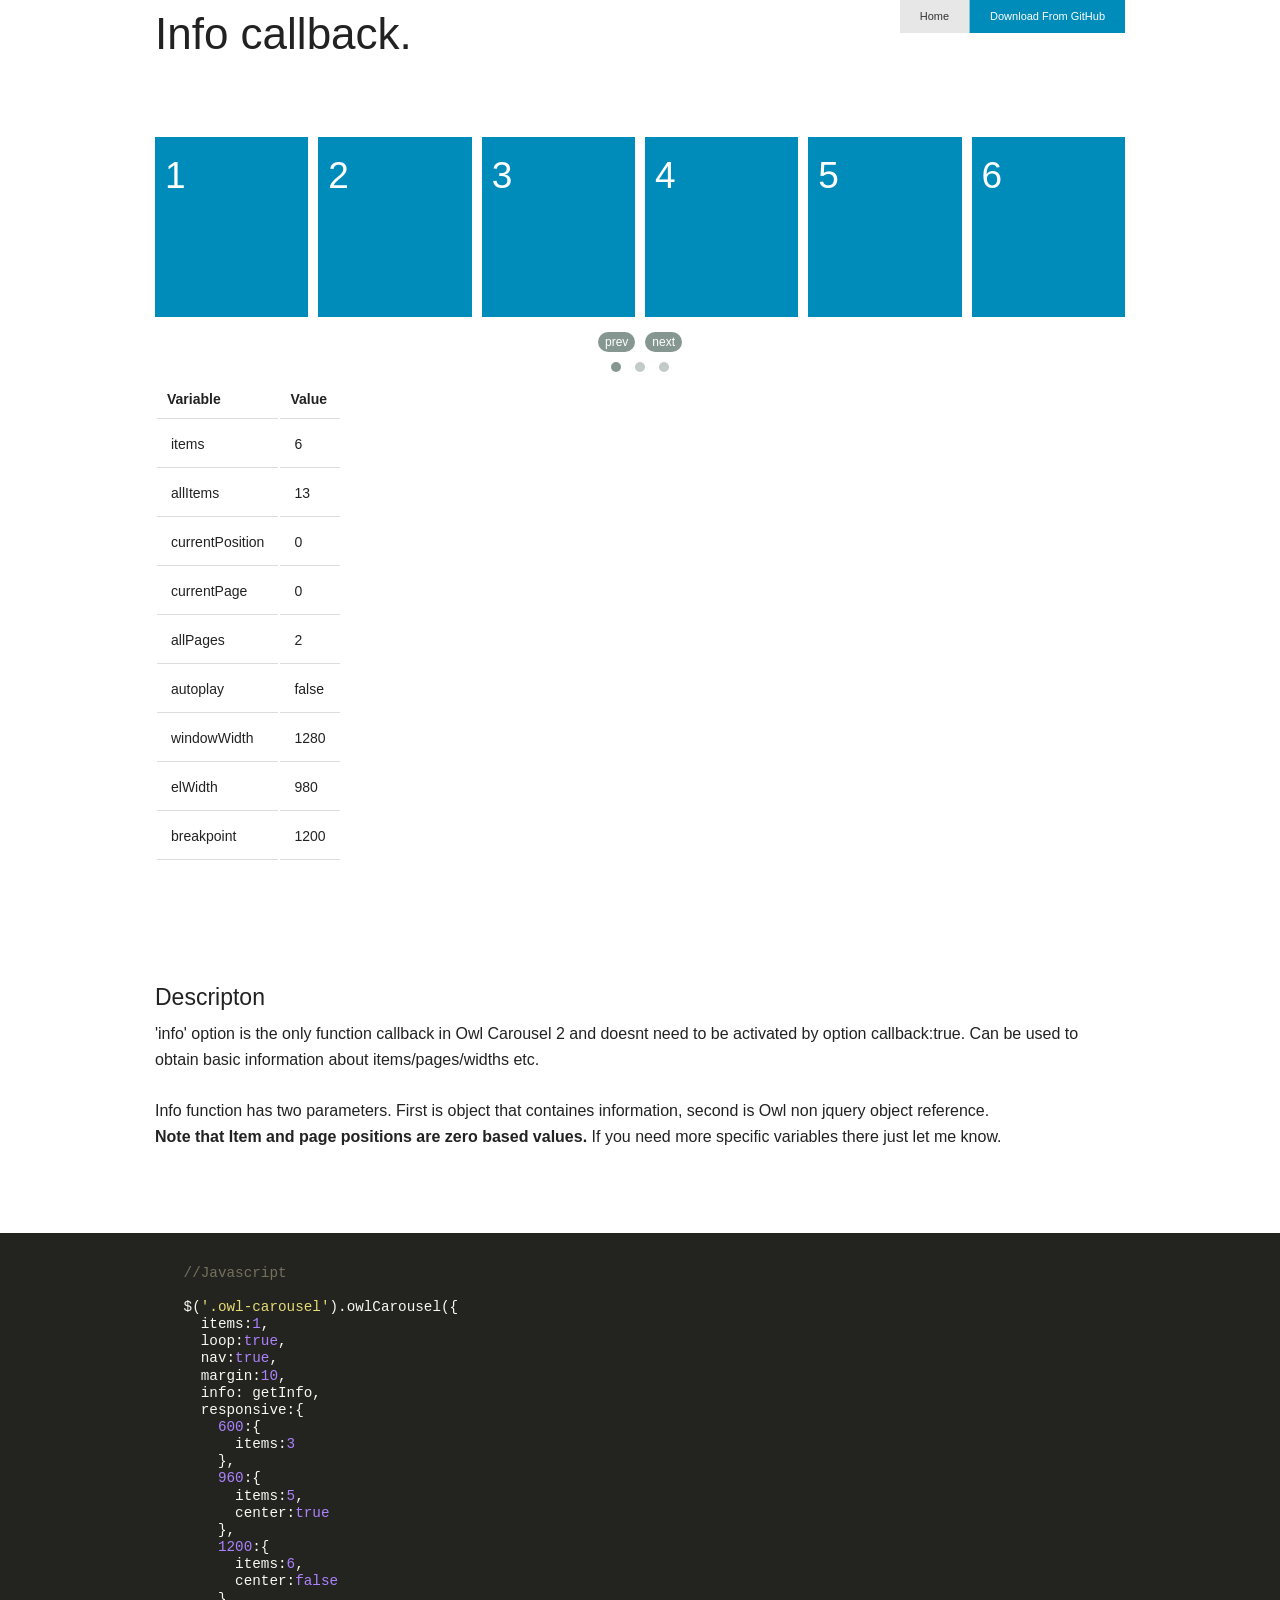
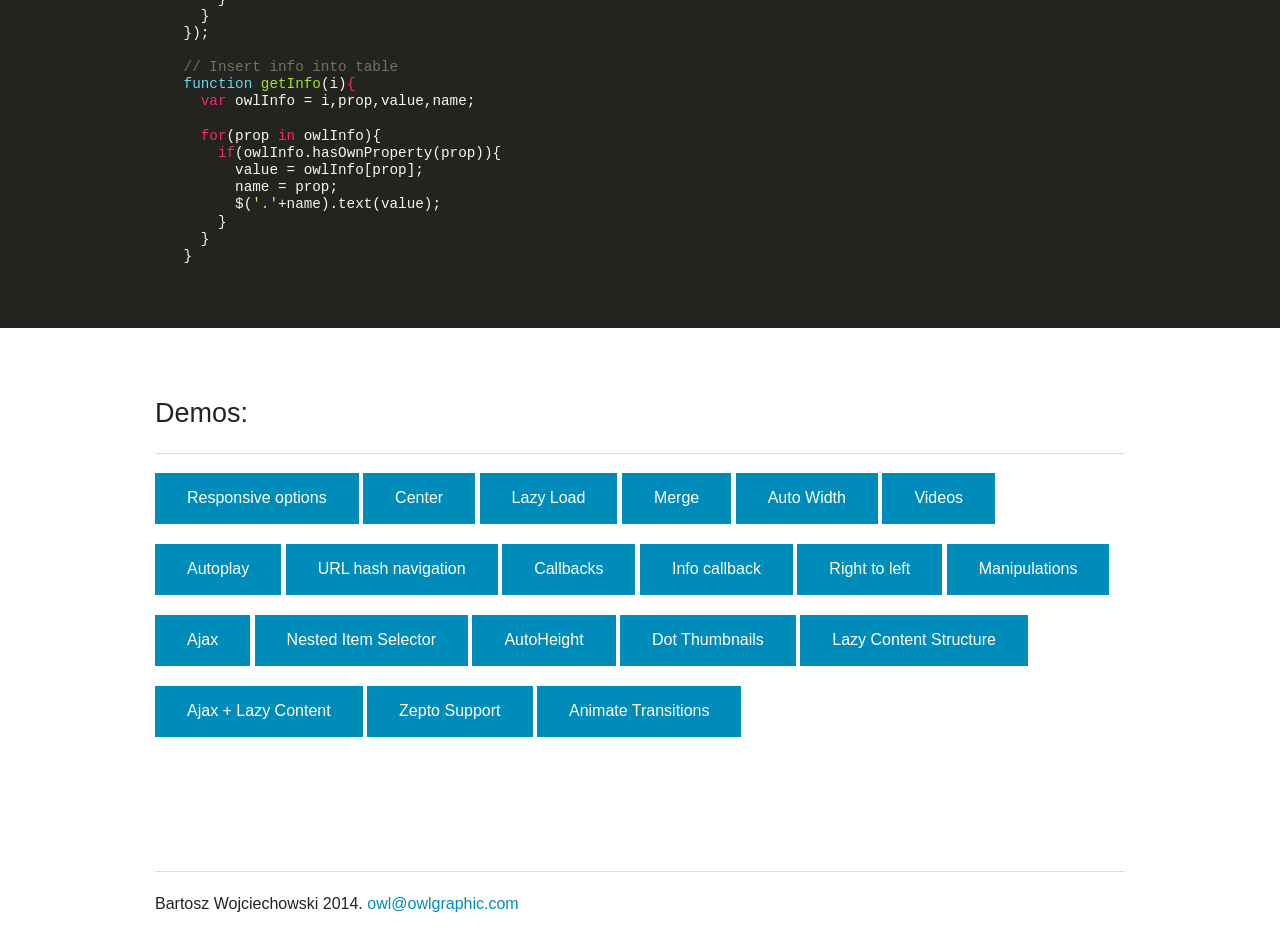
<file: completo/css/demos/info.html>
<!doctype html>
<html lang="en">
<head>
	<meta charset="UTF-8">
	<meta name="viewport" content="width=device-width, initial-scale=1.0" />
	<title>Owl Carousel 2.0.0-beta - Info callback - Retrive basic info demo</title>
	<link rel="stylesheet" href="../assets/css/foundation.min.css" />
	<link rel="stylesheet" href="../owlcarousel/owl.carousel.css">
	<link rel="stylesheet" href="../owlcarousel/owl.theme.css">
	<link rel="stylesheet" href="../assets/js/highlight/styles/monokai_sublime.css">
	<link rel="stylesheet" href="../assets/css/demo.css">
	
</head>
<body>
<div class="header">
	<div class="row">
	  <div class="large-12 columns">
		<h1 class="left">Info callback.</h1>
		<ul class="button-group right">
			<li><a href="../index.html" class="button secondary tiny button">Home</a></li>
			<li><a href="https://github.com/OwlFonk/OwlCarousel2" class="button tiny show-for-medium-up">Download From GitHub</a></li>
		</ul>
	  </div>
	</div>
</div>
<div class="margin-top">
	
	<div class="row">
		<div class="large-12 columns">

			<div class="owl-carousel">
				<div class="article"><h2>1</h2></div>
				<div class="article"><h2>2</h2></div>
				<div class="article"><h2>3</h2></div>
				<div class="article"><h2>4</h2></div>
				<div class="article"><h2>5</h2></div>
				<div class="article"><h2>6</h2></div>
				<div class="article"><h2>7</h2></div>
				<div class="article"><h2>8</h2></div>
				<div class="article"><h2>9</h2></div>
				<div class="article"><h2>10</h2></div>
				<div class="article"><h2>11</h2></div>
				<div class="article"><h2>12</h2></div>
				<div class="article"><h2>13</h2></div>
			
			</div>
		</div>
	</div>
</div>

<div class="row">
	<div class="large-12 columns">
		<table>
		  <thead>
			<tr>
				<th>Variable</th>
				<th>Value</th>
			</tr>
		  </thead>
		  <tbody>

			<tr>
				<td>items</td>
				<td class="items"></td>
			</tr>

			 <tr>
				<td>allItems</td>
				<td class="allItems"></td>
			</tr>

			<tr>
				<td>currentPosition</td>
				<td class="currentPosition"></td>
			</tr>

			<tr>
				<td>currentPage</td>
				<td class="currentPage"></td>
			</tr>

			<tr>
				<td>allPages</td>
				<td class="allPages"></td>
			</tr>

			<tr>
				<td>autoplay</td>
				<td class="autoplay"></td>
			</tr>

			<tr>
				<td>windowWidth</td>
				<td class="windowWidth"></td>
			</tr>

			<tr>
				<td>elWidth</td>
				<td class="elWidth"></td>
			</tr>

			<tr>
				<td>breakpoint</td>
				<td class="breakpoint"></td>
			</tr>

		  </tbody>
		</table>
	</div>
</div>

<div class="content">
	<div class="row margin-top">
		<div class="large-12 columns">
			<h4>Descripton</h4>
			<p>'info' option is the only function callback in Owl Carousel 2 and doesnt need to be activated by option callback:true.
				Can be used to obtain basic information about items/pages/widths etc.
				<br><br>
				Info function has two parameters. First is object that containes information, second is Owl non jquery object reference.
				<br><strong>Note that Item and page positions are zero based values.</strong>
				If you need more specific variables there just let me know.
			</p>

		</div>
	</div>

	<div class="code">
		<div class="row margin-top">
			<div class="large-12 columns">
	<pre><code>
//Javascript

$('.owl-carousel').owlCarousel({
	items:1,
	loop:true,
	nav:true,
	margin:10,
	info: getInfo,
	responsive:{
		600:{
			items:3
		},			
		960:{
			items:5,
			center:true
		},
		1200:{
			items:6,
			center:false
		}
	}
});

// Insert info into table
function getInfo(i){
	var owlInfo = i,prop,value,name;

	for(prop in owlInfo){
		if(owlInfo.hasOwnProperty(prop)){
			value = owlInfo[prop];
			name = prop;
			$('.'+name).text(value);
		}
	}
}

	</code></pre>
			</div>
		</div>
	</div>
	
	<div class="demos-buttons margin-top">
		<div class="row">
			<div class="large-12 columns">
				<h3>Demos:</h3>
				<hr>
				<a href="responsiveoptions.html" class="button">Responsive options</a>
				<a href="center.html" class="button">Center</a>
				<a href="lazyload.html" class="button">Lazy Load</a>
				<a href="merge.html" class="button">Merge</a>
				<a href="autowidth.html" class="button">Auto Width</a>
				<a href="videos.html" class="button">Videos</a>
				<a href="autoplay.html" class="button">Autoplay</a>
				<a href="urlhash.html" class="button">URL hash navigation</a>
				<a href="callbacks.html" class="button">Callbacks</a>
				<a href="info.html" class="button">Info callback</a>
				<a href="rtl.html" class="button">Right to left</a>
				<a href="manipulations.html" class="button">Manipulations</a>
				<a href="ajax.html" class="button">Ajax</a>
				<a href="nestedItemSelector.html" class="button">Nested Item Selector</a>
				<a href="autoHeight.html" class="button">AutoHeight</a>	
				<a href="thumbnails.html" class="button">Dot Thumbnails</a>
				<a href="lazyContent.html" class="button">Lazy Content Structure</a>
				<a href="ajaxLazyContent.html" class="button">Ajax + Lazy Content</a>
				<a href="zepto.html" class="button">Zepto Support</a>
				<a href="animate.html" class="button">Animate Transitions</a>
			</div>
		</div>
	</div>
</div>	
<div class="footer">
	<div class="row margin-top">
		<div class="large-12 columns">
			<hr>
			<p>Bartosz Wojciechowski 2014. <a href="mailto:owl@owlgraphic.com">owl@owlgraphic.com</a></p>
		</div>
	</div>
</div>

<script src="../assets/js/jquery-1.11.0.min.js"></script>
<script src="../owlcarousel/owl.carousel.js?v=beta.1.8"></script>
<script src="../assets/js/highlight/highlight.pack.js"></script>
<script src="../assets/js/app.js"></script>

<script>
jQuery(document).ready(function($) {

	$('.owl-carousel').owlCarousel({
		items:1,
		loop:true,
		nav:true,
		margin:10,
		info: getInfo,
		responsive:{
			600:{
				items:3
			},			
			960:{
				items:5,
				center:true
			},
			1200:{
				items:6,
				center:false
			}
		}
	});

	function getInfo(i){
		var owlInfo = i,prop,value,name;

		for(prop in owlInfo){
			if(owlInfo.hasOwnProperty(prop)){
				value = owlInfo[prop];
				name = prop;
				$('.'+name).text(value);
			}
		}
	}
});

</script>


</body>
</html>
</file>
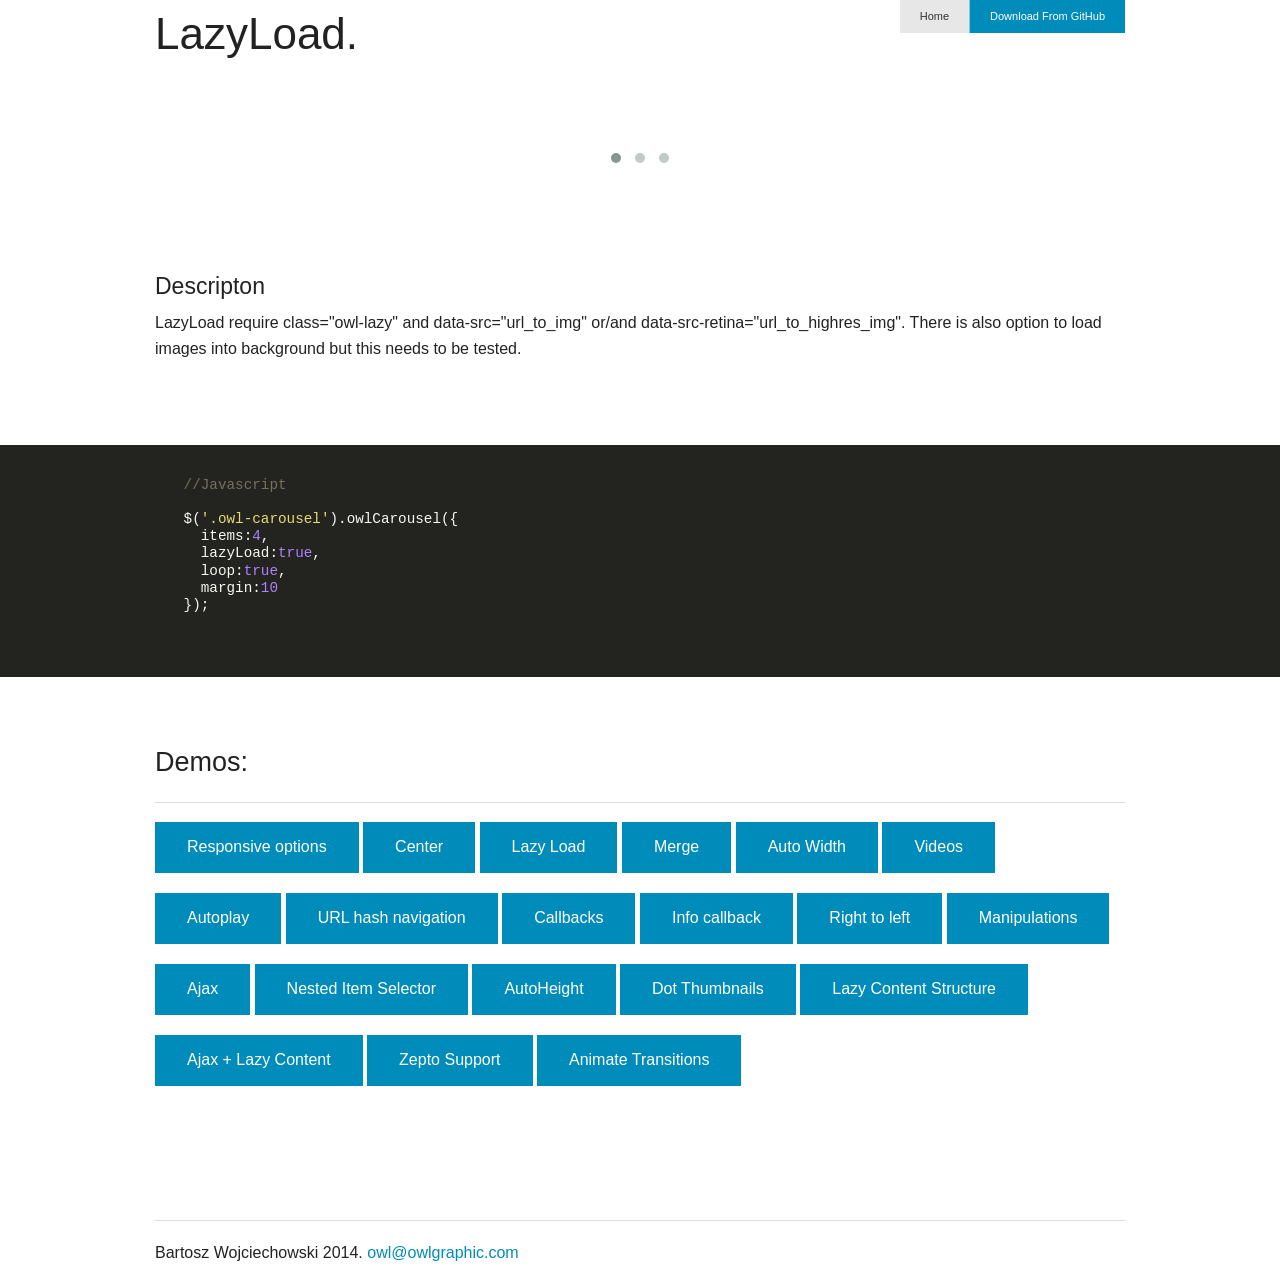
<file: completo/css/demos/lazyload.html>
<!doctype html>
<html lang="en">
<head>
	<meta charset="UTF-8">
	<meta name="viewport" content="width=device-width, initial-scale=1.0" />
	<title>Owl Carousel 2.0.0-beta - LazyLoad demo</title>
	<link rel="stylesheet" href="../assets/css/foundation.min.css" />
	<link rel="stylesheet" href="../owlcarousel/owl.carousel.css">
	<link rel="stylesheet" href="../owlcarousel/owl.theme.css">
	<link rel="stylesheet" href="../assets/js/highlight/styles/monokai_sublime.css">
	<link rel="stylesheet" href="../assets/css/demo.css">
	
</head>
<body>
<div class="header">
	<div class="row">
	  <div class="large-12 columns">
		<h1 class="left">LazyLoad.</h1>
		<ul class="button-group right">
			<li><a href="../index.html" class="button secondary tiny button">Home</a></li>
			<li><a href="https://github.com/OwlFonk/OwlCarousel2" class="button tiny show-for-medium-up">Download From GitHub</a></li>
		</ul>
	  </div>
	</div>
</div>
<div class="margin-top">
	
	<div class="row">
		<div class="large-12 columns">

			<div class="owl-carousel">
				<img class="owl-lazy" data-src="http://placehold.it/350x250&text=1" alt="">
				<img class="owl-lazy" data-src="http://placehold.it/350x250&text=2" alt="">
				<img class="owl-lazy" data-src="http://placehold.it/350x250&text=3" alt="">
				<img class="owl-lazy" data-src="http://placehold.it/350x250&text=4" alt="">
				<img class="owl-lazy" data-src="http://placehold.it/350x250&text=5" alt="">
				<img class="owl-lazy" data-src="http://placehold.it/350x250&text=6" alt="">
				<img class="owl-lazy" data-src="http://placehold.it/350x250&text=7" alt="">
				<img class="owl-lazy" data-src="http://placehold.it/350x250&text=8" alt="">
				<img class="owl-lazy" data-src="http://placehold.it/350x250&text=9" alt="">
				<img class="owl-lazy" data-src="http://placehold.it/350x250&text=10" alt="">
				<img class="owl-lazy" data-src="http://placehold.it/350x250&text=11" alt="">
			</div>

		</div>
	</div>
</div>

<div class="content">
	<div class="row margin-top">
		<div class="large-12 columns">
			<h4>Descripton</h4>
			<p>LazyLoad require class="owl-lazy" and data-src="url_to_img" or/and data-src-retina="url_to_highres_img". There is also option to load images into background but this needs to be tested.</p>

		</div>
	</div>

	<div class="code">
		<div class="row margin-top">
			<div class="large-12 columns">
	<pre><code>
//Javascript

$('.owl-carousel').owlCarousel({
	items:4,
	lazyLoad:true,
	loop:true,
	margin:10
});

	</code></pre>
			</div>
		</div>
	</div>
	
	<div class="demos-buttons margin-top">
		<div class="row">
			<div class="large-12 columns">
				<h3>Demos:</h3>
				<hr>
				<a href="responsiveoptions.html" class="button">Responsive options</a>
				<a href="center.html" class="button">Center</a>
				<a href="lazyload.html" class="button">Lazy Load</a>
				<a href="merge.html" class="button">Merge</a>
				<a href="autowidth.html" class="button">Auto Width</a>
				<a href="videos.html" class="button">Videos</a>
				<a href="autoplay.html" class="button">Autoplay</a>
				<a href="urlhash.html" class="button">URL hash navigation</a>
				<a href="callbacks.html" class="button">Callbacks</a>
				<a href="info.html" class="button">Info callback</a>
				<a href="rtl.html" class="button">Right to left</a>
				<a href="manipulations.html" class="button">Manipulations</a>
				<a href="ajax.html" class="button">Ajax</a>
				<a href="nestedItemSelector.html" class="button">Nested Item Selector</a>
				<a href="autoHeight.html" class="button">AutoHeight</a>	
				<a href="thumbnails.html" class="button">Dot Thumbnails</a>
				<a href="lazyContent.html" class="button">Lazy Content Structure</a>
				<a href="ajaxLazyContent.html" class="button">Ajax + Lazy Content</a>
				<a href="zepto.html" class="button">Zepto Support</a>
				<a href="animate.html" class="button">Animate Transitions</a>
			</div>
		</div>
	</div>
</div>	
<div class="footer">
	<div class="row margin-top">
		<div class="large-12 columns">
			<hr>
			<p>Bartosz Wojciechowski 2014. <a href="mailto:owl@owlgraphic.com">owl@owlgraphic.com</a></p>
		</div>
	</div>
</div>

<script src="../assets/js/jquery-1.11.0.min.js"></script>
<script src="../owlcarousel/owl.carousel.js?v=beta.1.8"></script>
<script src="../assets/js/highlight/highlight.pack.js"></script>
<script src="../assets/js/app.js"></script>

<script>
jQuery(document).ready(function($) {

	$('.owl-carousel').owlCarousel({
		items:4,
		lazyLoad:true,
		loop:true,
		margin:10
	});

});

</script>


</body>
</html>
</file>
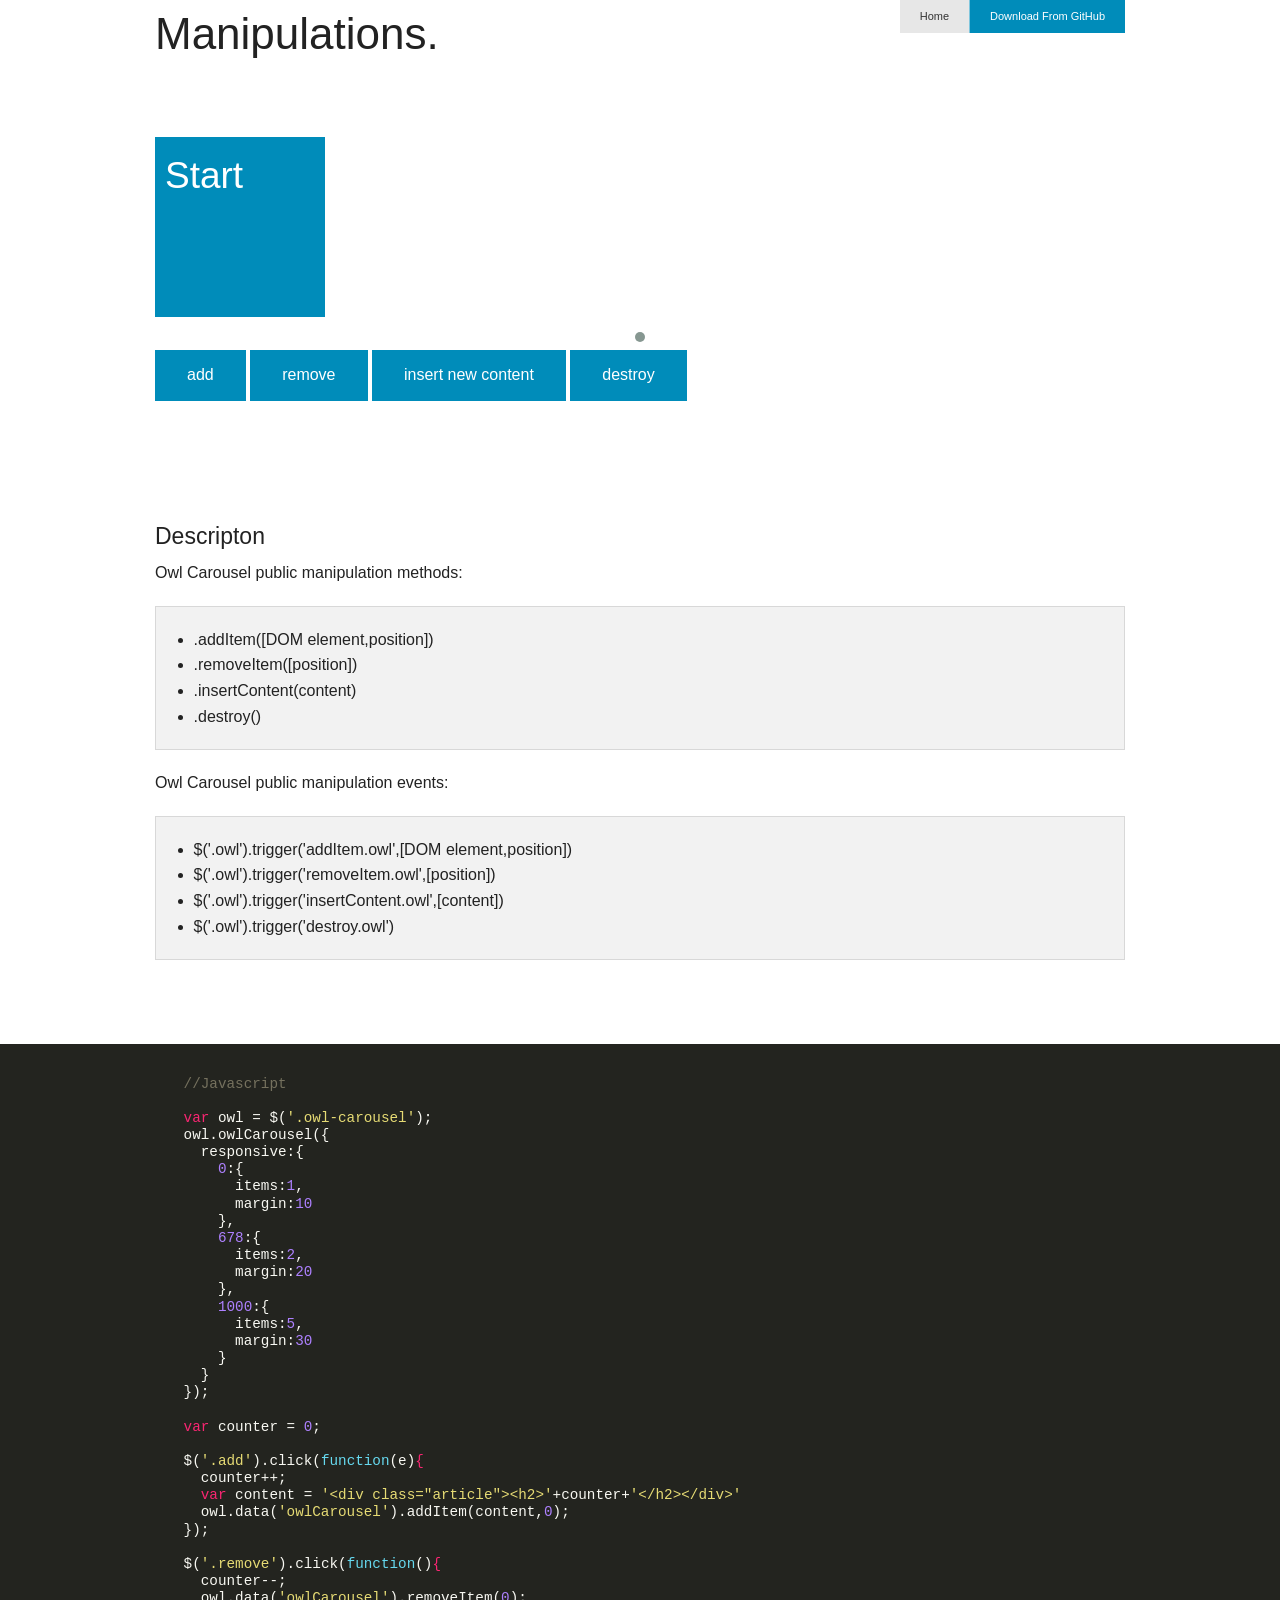
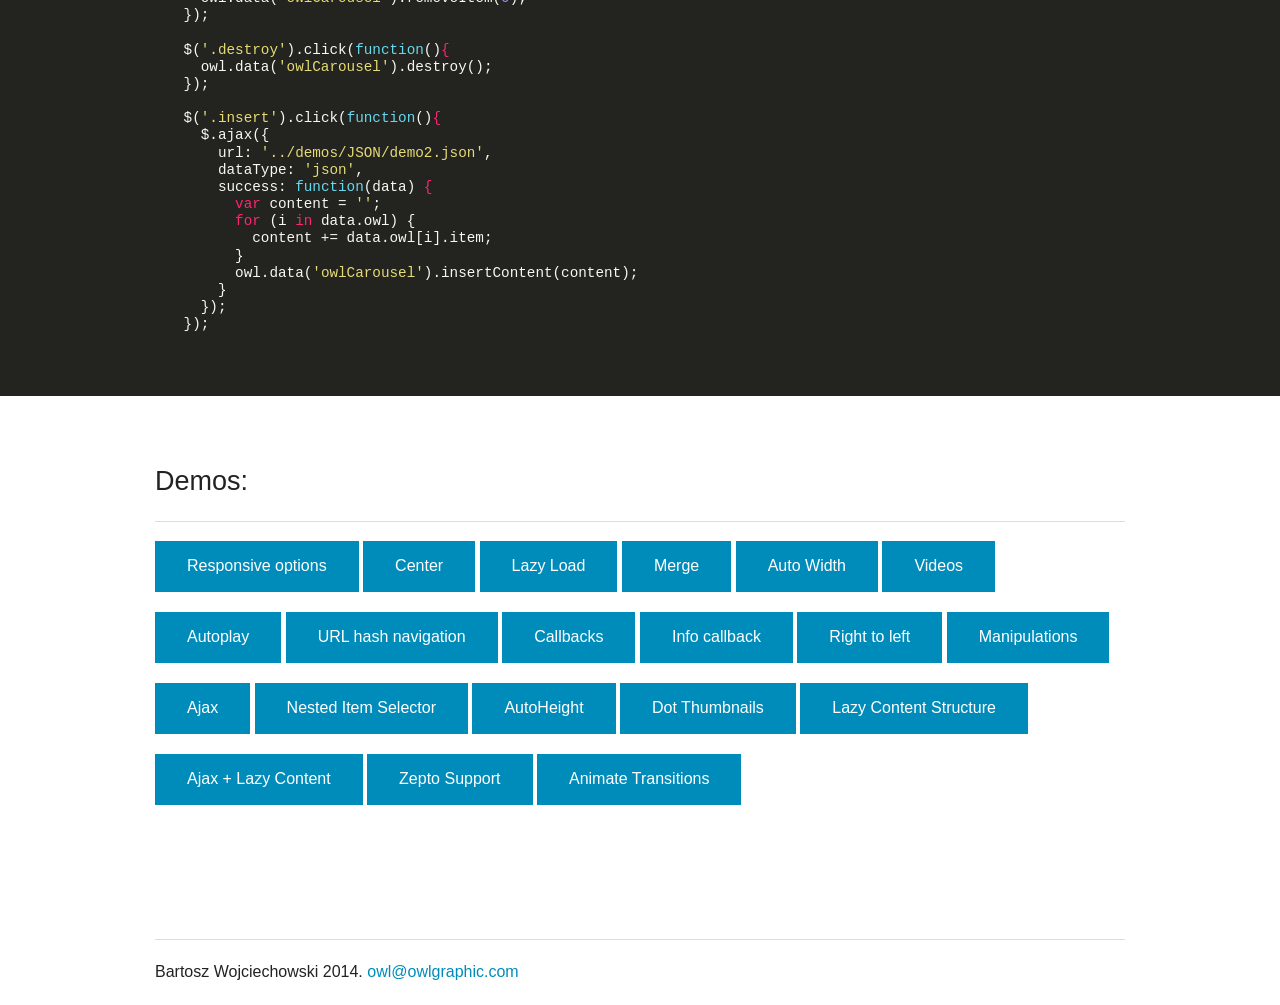
<file: completo/css/demos/manipulations.html>
<!doctype html>
<html lang="en">
<head>
	<meta charset="UTF-8">
	<meta name="viewport" content="width=device-width, initial-scale=1.0" />
	<title>Owl Carousel 2.0.0-beta - Manipulations Items</title>
	<link rel="stylesheet" href="../assets/css/foundation.min.css" />
	<link rel="stylesheet" href="../owlcarousel/owl.carousel.css">
	<link rel="stylesheet" href="../owlcarousel/owl.theme.css">
	<link rel="stylesheet" href="../assets/js/highlight/styles/monokai_sublime.css">
	<link rel="stylesheet" href="../assets/css/demo.css">
	
</head>
<body>
<div class="header">
	<div class="row">
	  <div class="large-12 columns">
		<h1 class="left">Manipulations.</h1>
		<ul class="button-group right">
			<li><a href="../index.html" class="button secondary tiny button">Home</a></li>
			<li><a href="https://github.com/OwlFonk/OwlCarousel2" class="button tiny show-for-medium-up">Download From GitHub</a></li>
		</ul>
	  </div>
	</div>
</div>
<div class="margin-top">
	
	<div class="row">
		<div class="large-12 columns">

			<div class="owl-carousel">
				<div class="article"><h2>Start</h2></div>
			</div>
			<div class="button add">add</div>
			<div class="button remove">remove</div>
			<div class="button insert">insert new content</div>
			<div class="button destroy">destroy</div>
		</div>
	</div>
</div>

<div class="content">
	<div class="row margin-top">
		<div class="large-12 columns">
			<h4>Descripton</h4>
			<p>Owl Carousel public manipulation methods:</p>
			<div class="panel">
				<ul>
					<li>.addItem([DOM element,position])</li>
					<li>.removeItem([position]) </li>
					<li>.insertContent(content) </li>
					<li>.destroy()</li>
				</ul>
			</div>

			<p>Owl Carousel public manipulation events:</p>
			<div class="panel">
				<ul>
					<li>$('.owl').trigger('addItem.owl',[DOM element,position])</li>
					<li>$('.owl').trigger('removeItem.owl',[position]) </li>
					<li>$('.owl').trigger('insertContent.owl',[content]) </li>
					<li>$('.owl').trigger('destroy.owl')</li>
				</ul>
			</div>

		</div>
	</div>

	<div class="code">
		<div class="row margin-top">
			<div class="large-12 columns">
	<pre><code>
//Javascript

var owl = $('.owl-carousel');
owl.owlCarousel({
	responsive:{
		0:{
			items:1,
			margin:10
		},
		678:{
			items:2,
			margin:20
		},
		1000:{
			items:5,
			margin:30
		}
	}
});

var counter = 0;

$('.add').click(function(e){
	counter++;
	var content = '&lt;div class="article"&gt;&lt;h2&gt;'+counter+'&lt;/h2&gt;&lt;/div&gt;'
	owl.data('owlCarousel').addItem(content,0);
});

$('.remove').click(function(){
	counter--;
	owl.data('owlCarousel').removeItem(0);
});

$('.destroy').click(function(){
	owl.data('owlCarousel').destroy();
});

$('.insert').click(function(){
	$.ajax({
		url: '../demos/JSON/demo2.json',
		dataType: 'json',
		success: function(data) {
			var content = '';
			for (i in data.owl) {
				content += data.owl[i].item;
			}
			owl.data('owlCarousel').insertContent(content);
		}
	});
});

	</code></pre>
			</div>
		</div>
	</div>
	
	<div class="demos-buttons margin-top">
		<div class="row">
			<div class="large-12 columns">
				<h3>Demos:</h3>
				<hr>
				<a href="responsiveoptions.html" class="button">Responsive options</a>
				<a href="center.html" class="button">Center</a>
				<a href="lazyload.html" class="button">Lazy Load</a>
				<a href="merge.html" class="button">Merge</a>
				<a href="autowidth.html" class="button">Auto Width</a>
				<a href="videos.html" class="button">Videos</a>
				<a href="autoplay.html" class="button">Autoplay</a>
				<a href="urlhash.html" class="button">URL hash navigation</a>
				<a href="callbacks.html" class="button">Callbacks</a>
				<a href="info.html" class="button">Info callback</a>
				<a href="rtl.html" class="button">Right to left</a>
				<a href="manipulations.html" class="button">Manipulations</a>
				<a href="ajax.html" class="button">Ajax</a>
				<a href="nestedItemSelector.html" class="button">Nested Item Selector</a>
				<a href="autoHeight.html" class="button">AutoHeight</a>	
				<a href="thumbnails.html" class="button">Dot Thumbnails</a>
				<a href="lazyContent.html" class="button">Lazy Content Structure</a>
				<a href="ajaxLazyContent.html" class="button">Ajax + Lazy Content</a>
				<a href="zepto.html" class="button">Zepto Support</a>
				<a href="animate.html" class="button">Animate Transitions</a>
			</div>
		</div>
	</div>
</div>	
<div class="footer">
	<div class="row margin-top">
		<div class="large-12 columns">
			<hr>
			<p>Bartosz Wojciechowski 2014. <a href="mailto:owl@owlgraphic.com">owl@owlgraphic.com</a></p>
		</div>
	</div>
</div>

<script src="../assets/js/jquery-1.11.0.min.js"></script>
<script src="../owlcarousel/owl.carousel.js?v=beta.1.8"></script>
<script src="../assets/js/highlight/highlight.pack.js"></script>
<script src="../assets/js/app.js"></script>

<script>
jQuery(document).ready(function($) {

	var owl = $('.owl-carousel');
	owl.owlCarousel({
		responsive:{
			0:{
				items:1,
				margin:10,
				loop:true
			},
			678:{
				items:2,
				margin:20
			},
			1000:{
				items:5,
				margin:30
			}
		}
	});
	var counter = 0;
	$('.add').click(function(e){
		counter++;
		var content = '<div class="article"><h2>'+'added '+counter+'</h2></div>'
		owl.data('owlCarousel').addItem(content,0);
	});

	$('.remove').click(function(){
		counter--;
		owl.data('owlCarousel').removeItem(0);
	});

	$('.destroy').click(function(){
		owl.data('owlCarousel').destroy();
	});

	$('.insert').click(function(){
		$.ajax({
			url: '../demos/JSON/demo2.json',
			dataType: 'json',
			success: function(data) {
				var content = '';
				for (i in data.owl) {
					content += data.owl[i].item;
				}
				owl.data('owlCarousel').insertContent(content);
			}
		});
	});
});

</script>


</body>
</html>
</file>
<file: css/estilo.css>
body{font-size:18px;text-align:center}h1{color:#e86566;font-family:'Source Sans Pro',sans-serif;font-size:5em}h2{color:#a0ceb5;font-family:'Source Sans Pro',sans-serif;font-size:4em;text-align:center}#desarrollado{color:#a9b2b2;font-family:'Yanone Kaffeesatz',sans-serif;text-decoration:none}#logo{text-align:center;opacity:.8;width:300px}#logo:hover{opacity:1}.redes{background:#e86566;display:inline-block;height:40px;font-size:2em;margin:3em 0 0 0;padding:10px;width:40px}.uno{background:#e86566}.dos{background:#af70af}.rs{color:#fff;text-decoration:none}.op{opacity:.6}.op:hover{opacity:1}
</file>
<file: completo/css/estilos.css>
body{font-size:20px;text-align:center;width:100%}
h1{color:#e86566;font-family:'Open Sans',sans-serif;margin:.1em 0 .3em}
h2{color:#fff}
footer{font-family:'Open Sans',sans-serif}
header{margin:0;padding:0}
#articulos{background:#adcbe9;padding:10px}
#bienvenidos{background:#af70af;padding:10px}
#boletin{background:#e86566;padding:10px}
#contenedor{margin:0 auto;max-width:800px}
#live{background:#f57d43;padding:10px}
#map{display:none}
#redes{margin:20px;}
#redes p{color:#af70af;font-family:'Open Sans',sans-serif;font-size:1.5em}
#redessociales{background:#006cb8;padding:10px}
#redessociales_header,#redessociales_header a{color:#fff}
#redessociales_header i{margin:0 auto;opacity:.6}
#redessociales_header i:hover{opacity:1}
#slide{margin-top:0;padding:0}
#visitanos{background:#a9b2b2;padding:10px}
.boletin{margin:0 0 10px 0}
.cuadros{display:inline-block;height:30px;font-size:1.5em;margin:1em .1em 0;padding:10px;width:30px}
.dr{color:#000;margin-bottom:0}
.desarrollado{color:#a9b2b2;font-size:.8em;margin-top:0}
.desarrollado a{text-decoration:none;color:#a9b2b2}
.direccion{font-family:'Open Sans',sans-serif;font-size:.8em}
.lila{background:#af70af}
.rs{color:#fff;margin:0 5% 0 5%}
.salmon{background:#e86566}
.sello{color:#e86566;font-size:2em;margin-bottom:0;margin-top:0}
.slim{color:#fff;font-family:'Open Sans Condensed',sans-serif;font-size:.9em;margin-bottom:0;margin-top:1px}
.videoresponsive{height:0;margin:0 auto;padding-top:56.25%;position:relative;width:100%}
.videoresponsive iframe{height:100%;left:0;position:absolute;top:0;width:99%}
</file>
<file: completo/css/slide_style.css>
.blue-slide{background:#4390ee}
.green-slide{background:#49a430}
.orange-slide{background:#ff8604}
.pagination{position:absolute;z-index:20;left:10px;}
.pagination bottom 10px{display:none}
.pink-slide{background:#973e76}
.red-slide{background:#ca4040}
.swiper-container{color:#fff;height:20;text-align:center;width:100%}
.swiper-pagination-switch{background:#222;border-radius:8px;border:1px solid #fff;cursor:pointer;display:inline-block;height:8px;margin-right:5px;opacity:.8;width:8px}
.swiper-slide .title{font-size:42px;font-style:italic;line-height:45px;margin-bottom:0;margin-top:80px}
.swiper-visible-switch{background:#aaa}
.swiper-active-switch{background:#fff}
</file>
<file: completo/css/assets/js/highlight/styles/monokai_sublime.css>
/*

Monokai Sublime style. Derived from Monokai by noformnocontent http://nn.mit-license.org/

*/

.hljs {
  display: block;
  padding: 0.5em;
  background: #23241f;
}

.hljs,
.hljs-tag,
.css .hljs-rules,
.css .hljs-value,
.css .hljs-function
.hljs-preprocessor,
.hljs-pragma {
  color: #f8f8f2;
}

.hljs-strongemphasis,
.hljs-strong,
.hljs-emphasis {
  color: #a8a8a2;
}

.hljs-bullet,
.hljs-blockquote,
.hljs-horizontal_rule,
.hljs-number,
.hljs-regexp,
.alias .hljs-keyword,
.hljs-literal,
.hljs-hexcolor {
  color: #ae81ff;
}

.hljs-tag .hljs-value,
.hljs-code,
.hljs-title,
.css .hljs-class,
.hljs-class .hljs-title:last-child {
  color: #a6e22e;
}

.hljs-link_url {
  font-size: 80%;
}

.hljs-strong,
.hljs-strongemphasis {
  font-weight: bold;
}

.hljs-emphasis,
.hljs-strongemphasis,
.hljs-class .hljs-title:last-child {
  font-style: italic;
}

.hljs-keyword,
.hljs-function,
.hljs-change,
.hljs-winutils,
.hljs-flow,
.lisp .hljs-title,
.clojure .hljs-built_in,
.nginx .hljs-title,
.tex .hljs-special,
.hljs-header,
.hljs-attribute,
.hljs-symbol,
.hljs-symbol .hljs-string,
.hljs-tag .hljs-title,
.hljs-value,
.alias .hljs-keyword:first-child,
.css .hljs-tag,
.css .unit,
.css .hljs-important {
  color: #F92672;
}

.hljs-function .hljs-keyword,
.hljs-class .hljs-keyword:first-child,
.hljs-constant,
.css .hljs-attribute {
  color: #66d9ef;
}

.hljs-variable,
.hljs-params,
.hljs-class .hljs-title {
  color: #f8f8f2;
}

.hljs-string,
.css .hljs-id,
.hljs-subst,
.haskell .hljs-type,
.ruby .hljs-class .hljs-parent,
.hljs-built_in,
.sql .hljs-aggregate,
.django .hljs-template_tag,
.django .hljs-variable,
.smalltalk .hljs-class,
.django .hljs-filter .hljs-argument,
.smalltalk .hljs-localvars,
.smalltalk .hljs-array,
.hljs-attr_selector,
.hljs-pseudo,
.hljs-addition,
.hljs-stream,
.hljs-envvar,
.apache .hljs-tag,
.apache .hljs-cbracket,
.tex .hljs-command,
.hljs-prompt,
.hljs-link_label,
.hljs-link_url {
  color: #e6db74;
}

.hljs-comment,
.hljs-javadoc,
.java .hljs-annotation,
.python .hljs-decorator,
.hljs-template_comment,
.hljs-pi,
.hljs-doctype,
.hljs-deletion,
.hljs-shebang,
.apache .hljs-sqbracket,
.tex .hljs-formula {
  color: #75715e;
}

.coffeescript .javascript,
.javascript .xml,
.tex .hljs-formula,
.xml .javascript,
.xml .vbscript,
.xml .css,
.xml .hljs-cdata,
.xml .php,
.php .xml {
  opacity: 0.5;
}
</file>
<file: completo/css/assets/css/demo.css>
h1{
	//color: #00A8C6;
}

pre {
	display: block;
	font-family: monospace;
	overflow: hidden;
}
code.hljs {
	padding: 1em 2em 2em 2em;
	font-size: 1.1em;
	line-height: 1.2
}
.content{
	margin-top: 6em
}
.margin-top{
	margin-top: 4em;
}
.footer{
	padding-top: 30px;
}
.code{
	background: #23241f;
}

/* Table */

table {
	margin-bottom: 1.25rem;
	border: 0px;
}

table tr td,
table tr th
{
	border-bottom: solid 1px #ddd;
	background: #FFFFFF;
	padding: 1em;
}

/* demos */
.article{
	background: #008cba;
	height: 180px;
	padding: 10px;
}

.article-video{
	height: 180px;
}

.article h2{
	color: #FFF;
}

.article p{
	color: #FFF;
}

.video-demo .article-video{
	height: 300px;
}
.owl-carousel .owl-video-tn {
	opacity: 0;
	height: 100%;
	background-position: center center;
	background-repeat: no-repeat;

	-webkit-background-size: initial;
	-moz-background-size: initial;
	-o-background-size: initial;
	background-size: initial;
}
.hash .owl-center .owl-item{
	opacity: 0.45;

	transition-property: opacity;
  	transition-duration: 300ms,300ms;
  	transition-timing-function: ease;

	-webkit-transform: scale(0.9);
	-moz-transform: scale(0.9);
	-ms-transform: scale(0.9);
	-o-transform: scale(0.9);
	transform: scale(0.9);
}

.hash .owl-center .owl-item.center{
	opacity: 1;
	-webkit-transform: scale(1);
	-moz-transform: scale(1);
	-ms-transform: scale(1);
	-o-transform: scale(1);
	transform: scale(1);
}

.owl-dots:after {
	content: ".";
	display: block;
	clear: both;
	visibility: hidden;
	line-height: 0;
	height: 0;
}
.thumbnails-dot .owl-dot{
	display: block;
	float:left;
	overflow: hidden;
	margin-right: 10px;
	opacity: 0.7
}

.thumbnails-dot .owl-dot.active{
	opacity: 1
}

.callbacks div{
	margin-bottom: 3px;
}
.callbacks .label.secondary{
	color: #e7e7e7;
}
.callbacks .label{
	transition: background-color 300ms ease-out;
}

.owl-carousel .red{
	background-color: #E0444F;
}
.owl-carousel .green{
	background-color: #2CC990;
}
.owl-carousel .yellow{
	background-color: #EEE657
}
.owl-carousel .curry{
	background-color: #FCB941;
}
.owl-carousel .pink{
	background-color: #FC6042
}
.owl-carousel .darkblue{
	background-color: #25373D
}
.owl-carousel .fiolet {
	background: #9b59b6;
}
.owl-carousel .red2{
	background: #e74c3c;
}
</file>
